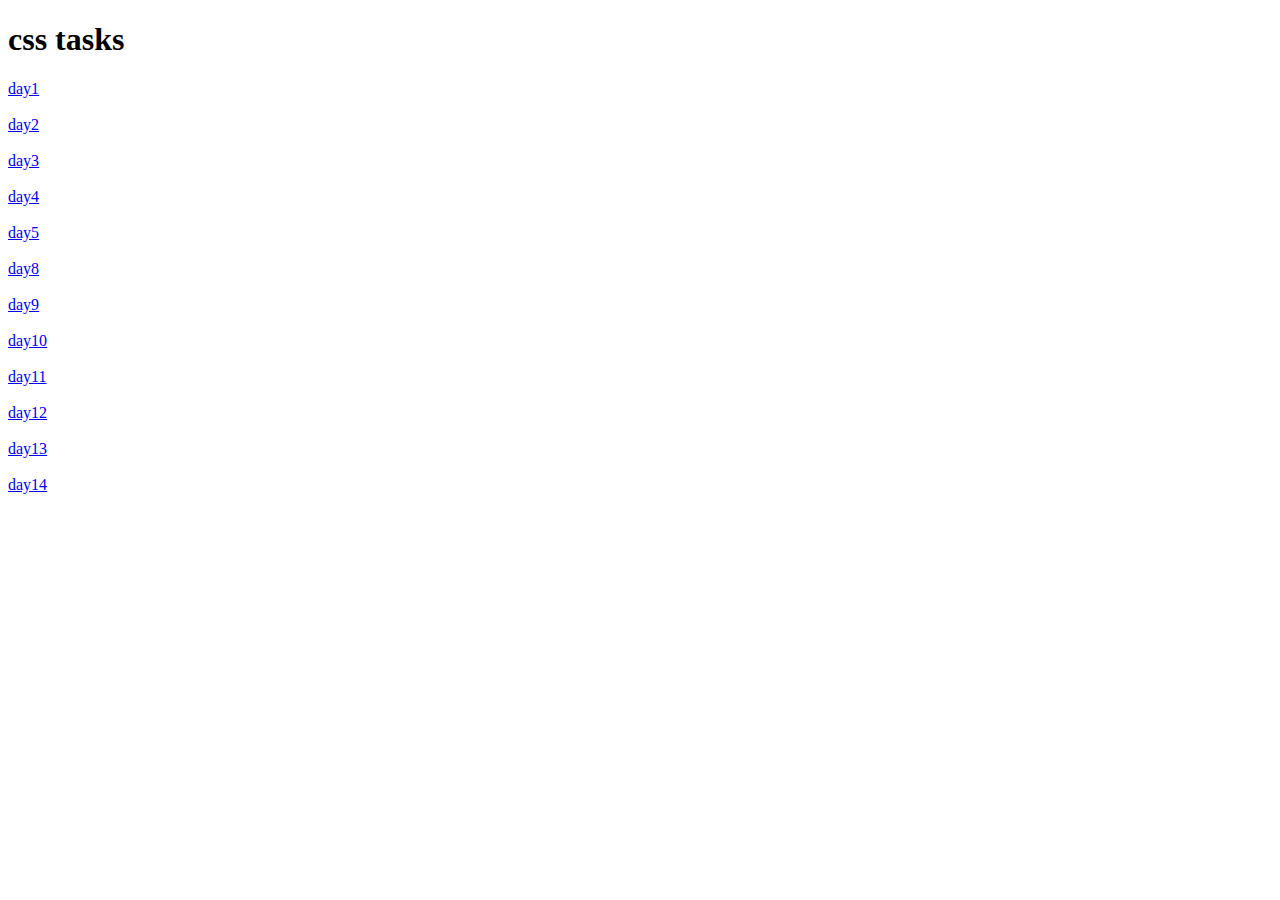
<file: index.html>
<!DOCTYPE html>
<html lang="en">
<head>
    <meta charset="UTF-8">
    <meta name="viewport" content="width=device-width, initial-scale=1.0">
    <title>Document</title>
</head>
<body>
    <h1>css tasks</h1>
    <a href="architect task/cards.html">day1</a><br><br>
    <a href="background/images.html">day2</a><br><br>
    <a href="box/box.html">day3</a><br><br>
    <a href="BoxModel/boxmodel.html">day4</a><br><br>
    <a href="box-shadow/font.html">day5</a><br><br>
    <a href="chesstask/chess.html">day8</a><br><br>
    <a href="navbar/navbar.html">day9</a><br><br>
    <a href="positions/task1.html">day10</a><br><br>
    <a href="resume/resume.html">day11</a><br><br>
    <a href="task.css/task1.html">day12</a><br><br>
    <a href="transform/transform.html">day13</a><br><br>
    <a href="whatsup  task/profile.html">day14</a><br><br>
</body>
</html>
</file>
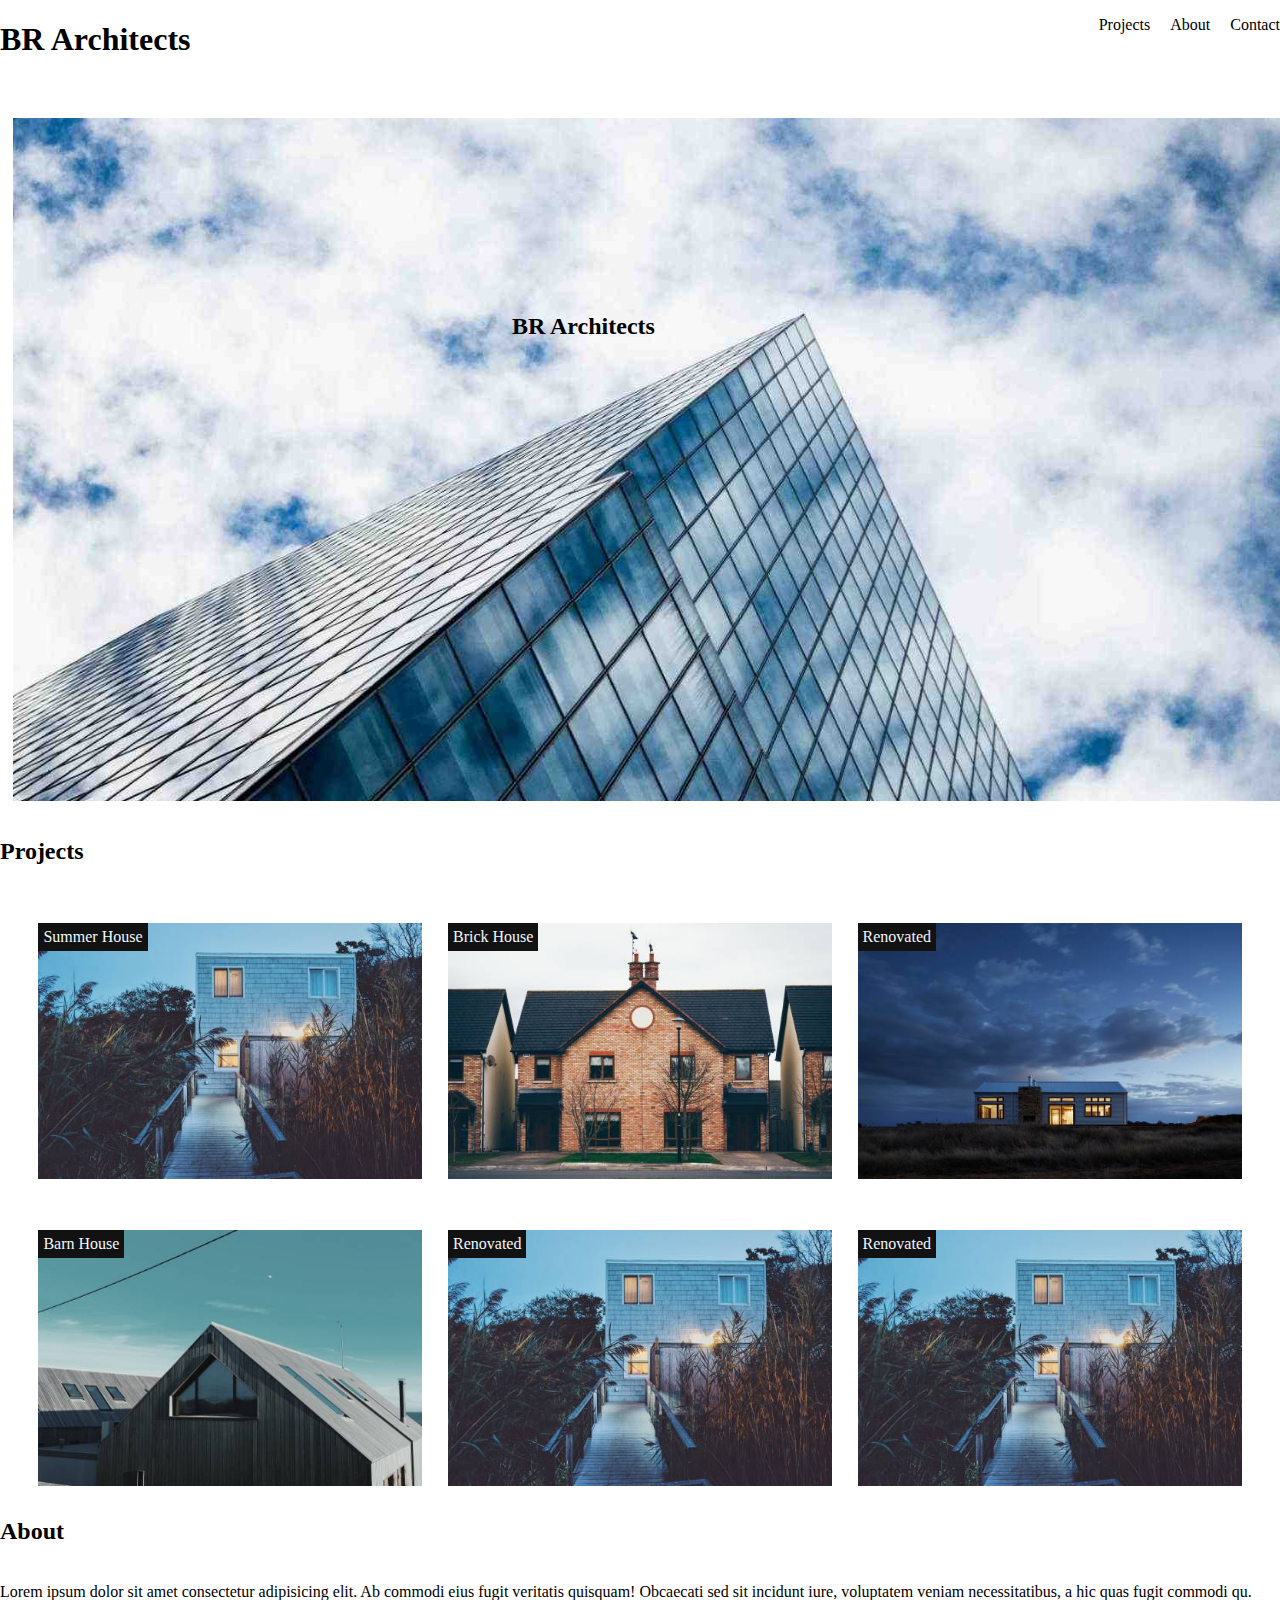
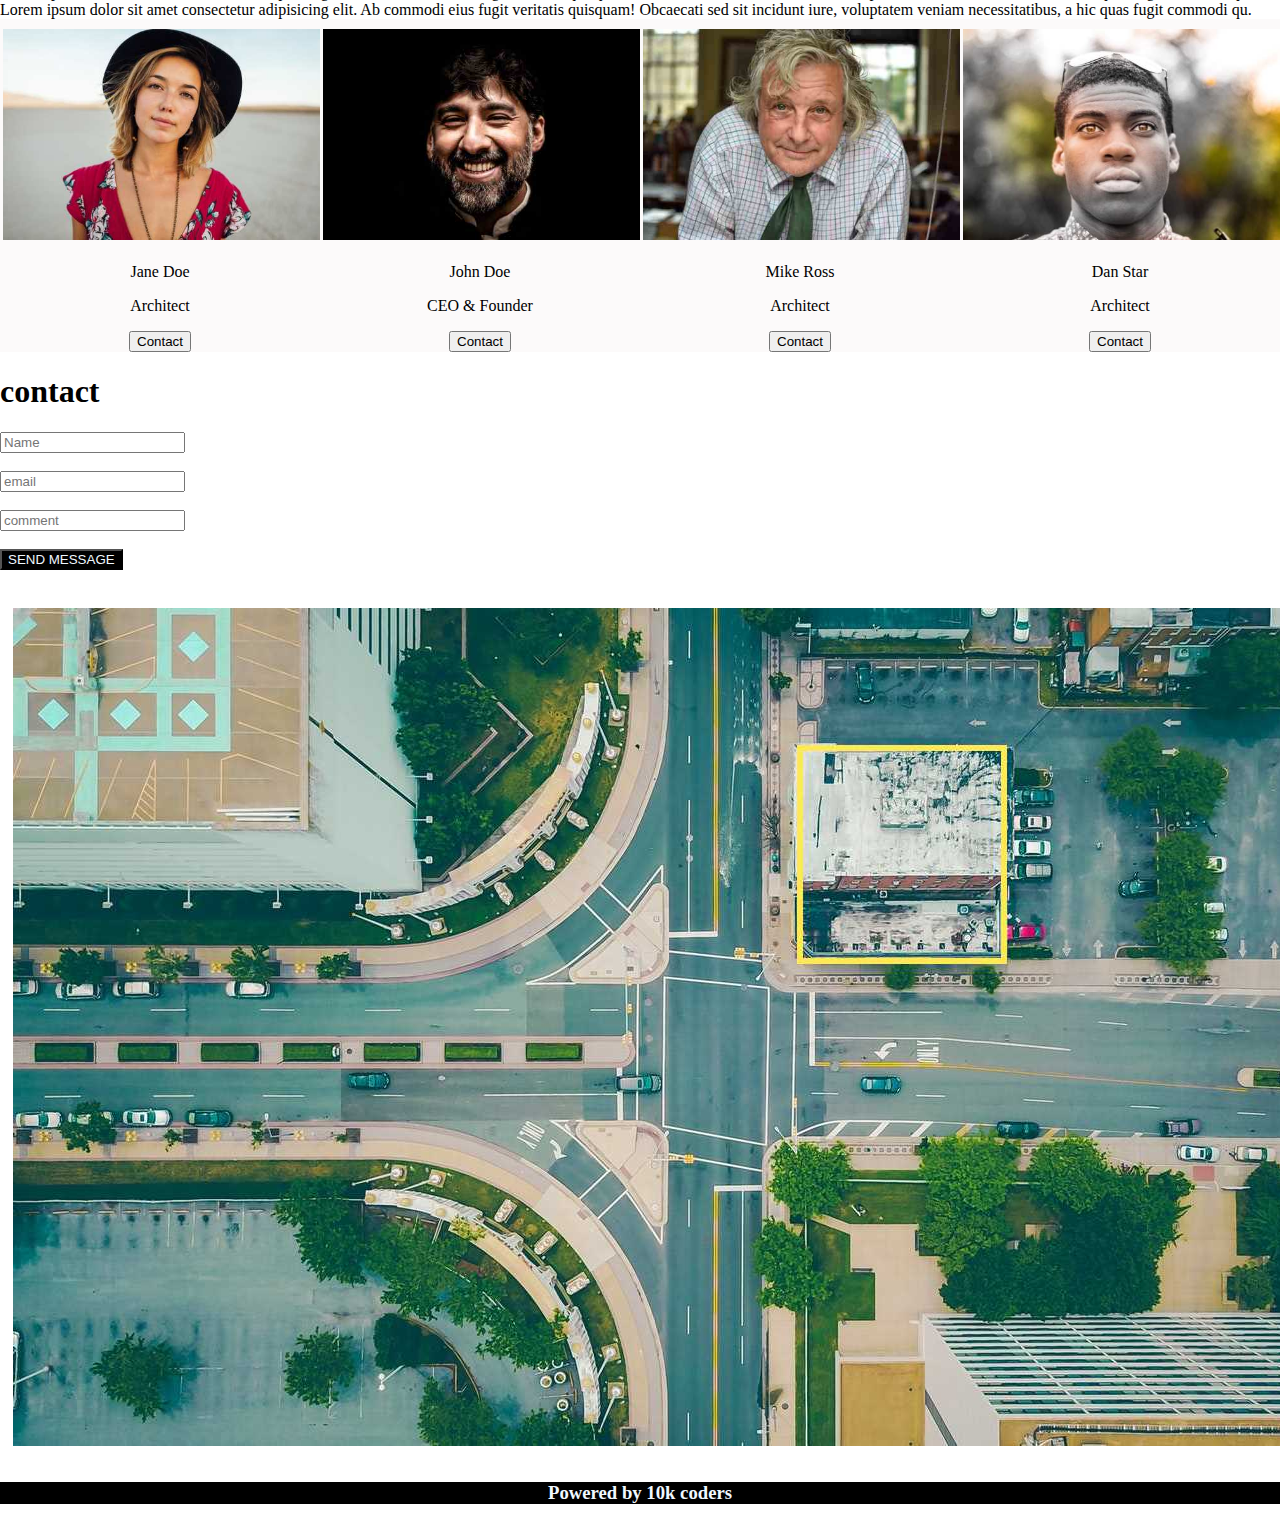
<file: architect task/cards.html>
<!DOCTYPE html>
<html lang="en">
<head>
  <meta charset="UTF-8">
  <meta name="viewport" content="width=device-width, initial-scale=1.0">
  <title>Document</title>
  <link rel="stylesheet" href="./style.css">
</head>
<body>
  <div class="navbar">
    <h1>BR Architects</h1>
    <div class="right">
      <p>Projects</p>
      <p>About</p>
      <p>Contact</p>
    </div>
  </div>
  <div class="item2">
    <img src="./architect.jpg" width="100%" height="100%">
    <div class="center-box">
      <span class="center-text">
        <h2>BR Architects</h2>
      </span>
  </div>
  </div>
  <div>
    <h2>Projects</h2></div>
    <div class="item3">
   
    <img src="./house5.jpg" width="30%" height="30%">
    <div>
    <span class="hos1">Summer House</span>
  </div>
   <img src="./house2.jpg"width="30%" height="30%">
    <div>
    <span class="hos1">Brick House</span>
  </div>

    <img src="./house3.jpg"width="30%" height="30%">
    <div>
    <span class="hos1">Renovated</span>
  </div>
  </div>
  <div class="item4">
    <img src="./house4.jpg"width="30%" height="30%">
    <div>
    <span class="hos1">Barn House</span>
  </div>
  <img src="./house5.jpg"width="30%" height="30%">
  <div>
    <span class="hos1">Renovated</span>
  </div>
  <img src="./house5.jpg"width="30%" height="30%">
  <div>
    <span class="hos1">Renovated</span>
  </div>
</div>

<div>
  <h2>About</h2>
  <br>
  <span>Lorem ipsum dolor sit amet consectetur adipisicing elit. Ab commodi eius fugit veritatis quisquam! Obcaecati sed sit incidunt iure, voluptatem veniam necessitatibus, a hic quas fugit commodi qu.
  Lorem ipsum dolor sit amet consectetur adipisicing elit. Ab commodi eius fugit veritatis quisquam! Obcaecati sed sit incidunt iure, voluptatem veniam necessitatibus, a hic quas fugit commodi qu.
  </span>
</div>
<div class="images">
  <div class="box1">
 <img src="./team1.jpg" width="99%"  alt="team1">
 <p>Jane Doe</p>
 <p>Architect</p>
 <button>Contact</button>
 </div>
 <div class="box1">
  <img src="./team2.jpg" width="99%"  alt="team1">
  <p>John Doe</p>
  <p>CEO & Founder</p>
  <button>Contact</button>
  </div>
  <div class="box1">
    <img src="./team3.jpg" width="99%"  alt="team1">
    <p>Mike Ross</p>
    <p>Architect</p>
    <button>Contact</button>
    </div>
    <div class="box1">
      <img src="./team4.jpg" width="99%"  alt="team1">
      <p>Dan Star</p>
      <p>Architect</p>
      <button>Contact</button>
      </div>
      </div>
      <h1>contact</h1>
      <input type="text" name="name" placeholder="Name"><br><br>
      <input type="text" name="email" placeholder="email"><br><br>
      <input type="text" name="comment" placeholder="comment"><br><br>
      <button class="colour">SEND MESSAGE</button>
      <img src="./map.jpg" alt="">
      <div class="footer">
        <h3>Powered by 10k coders</h3>
      </div>
      
  


  
  
 
 

    

  
</div>


</body>
</html>
</file>
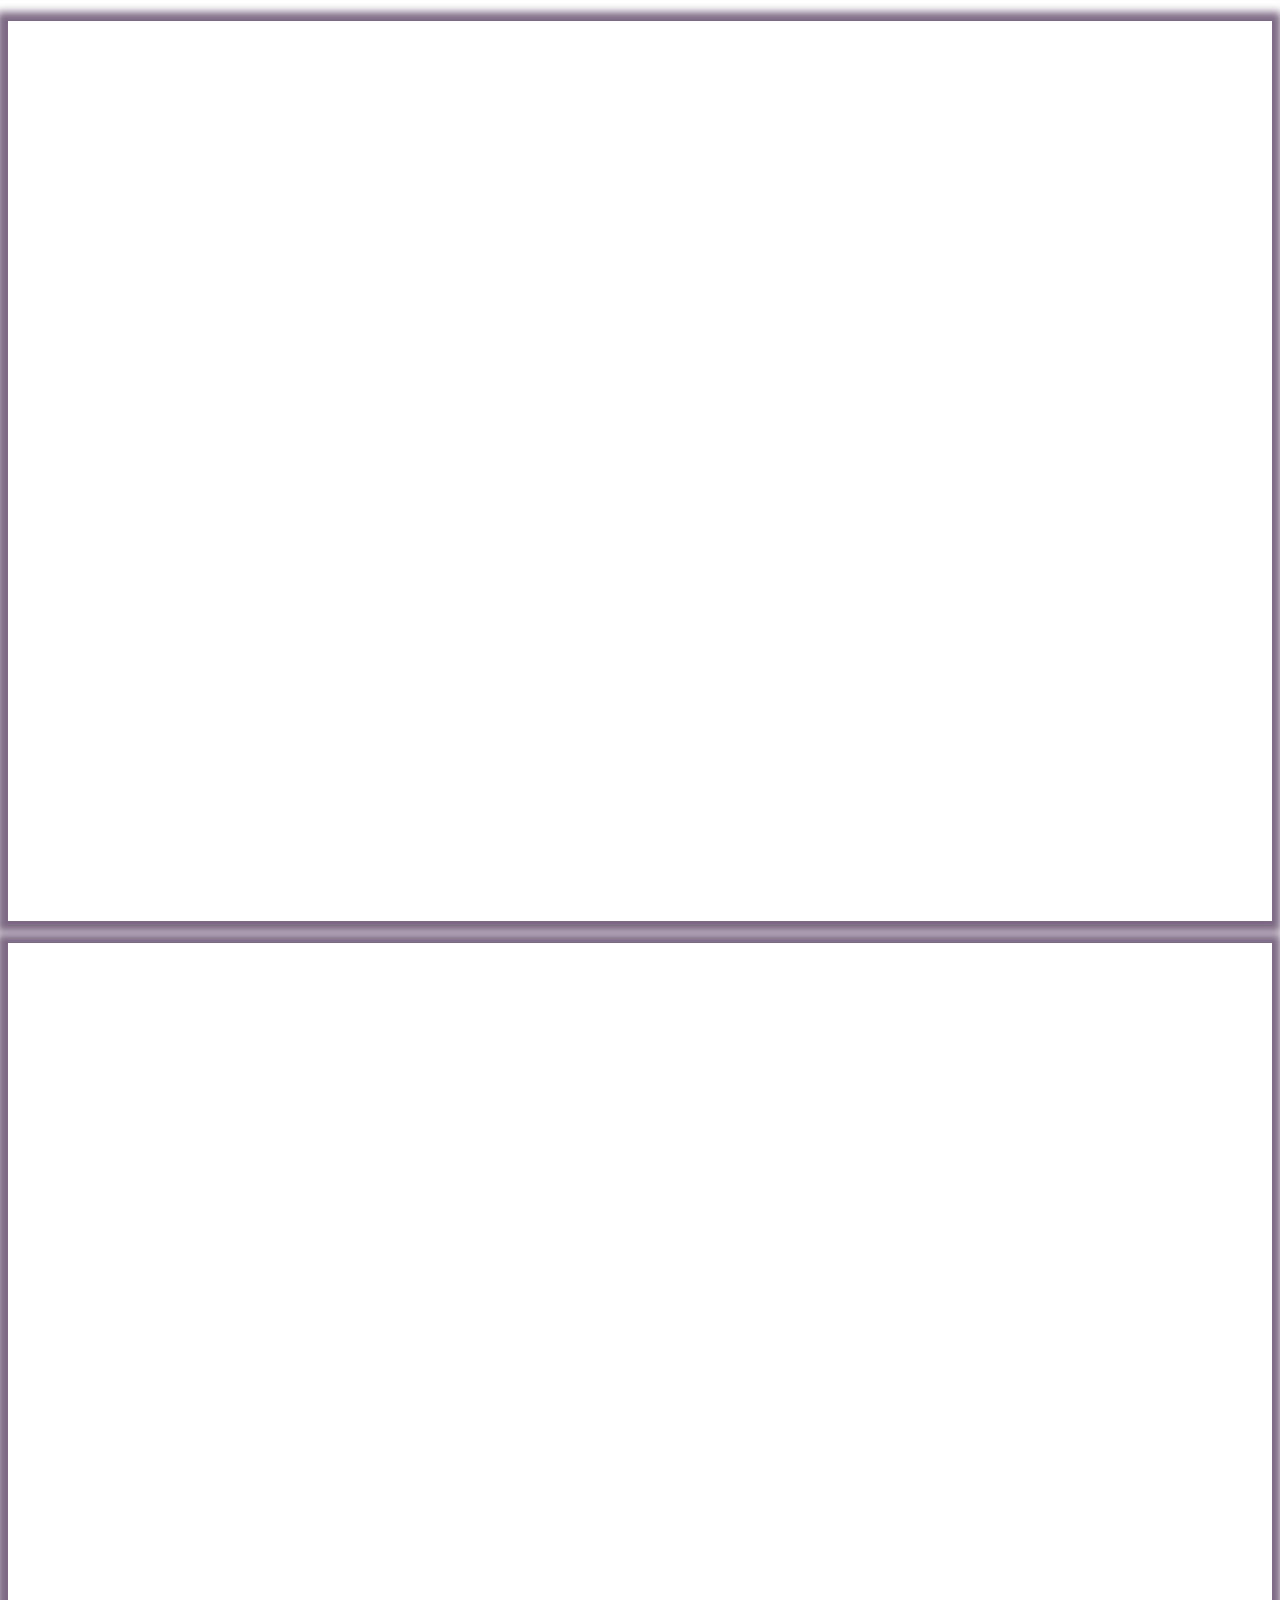
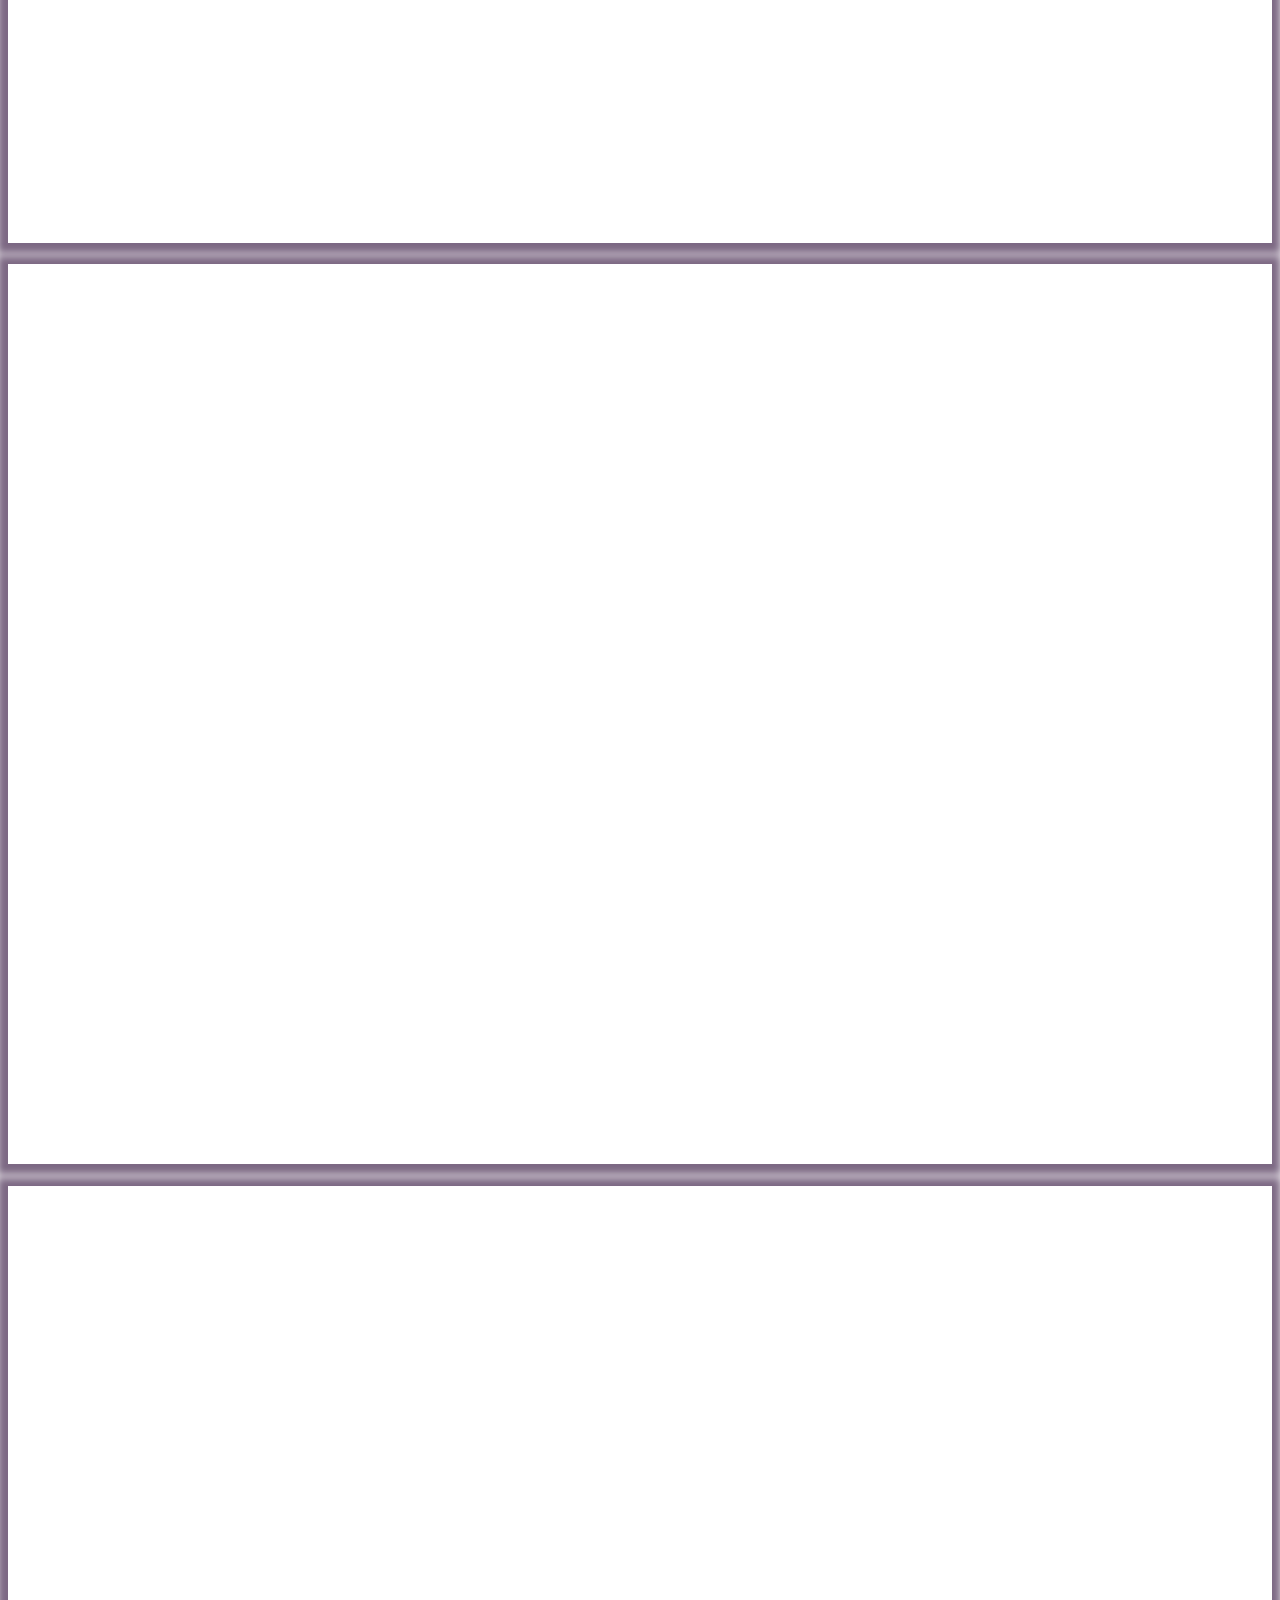
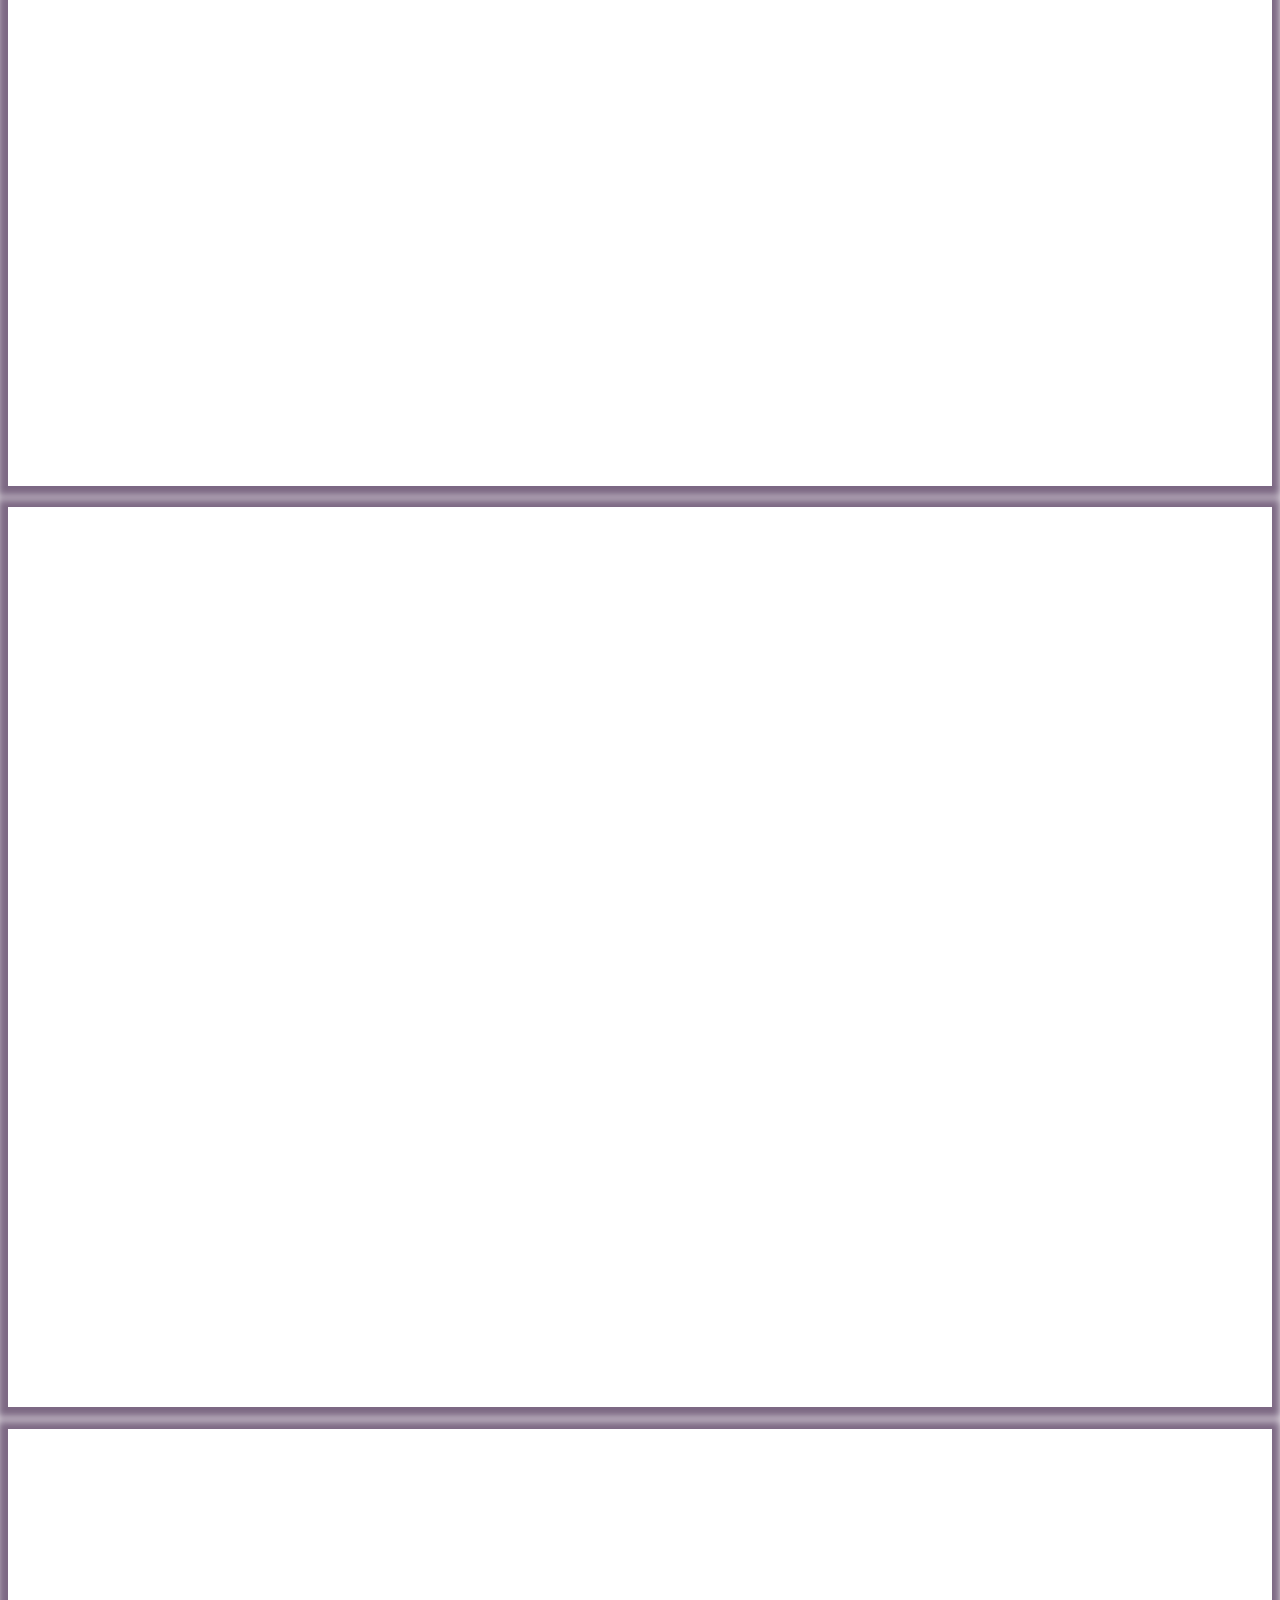
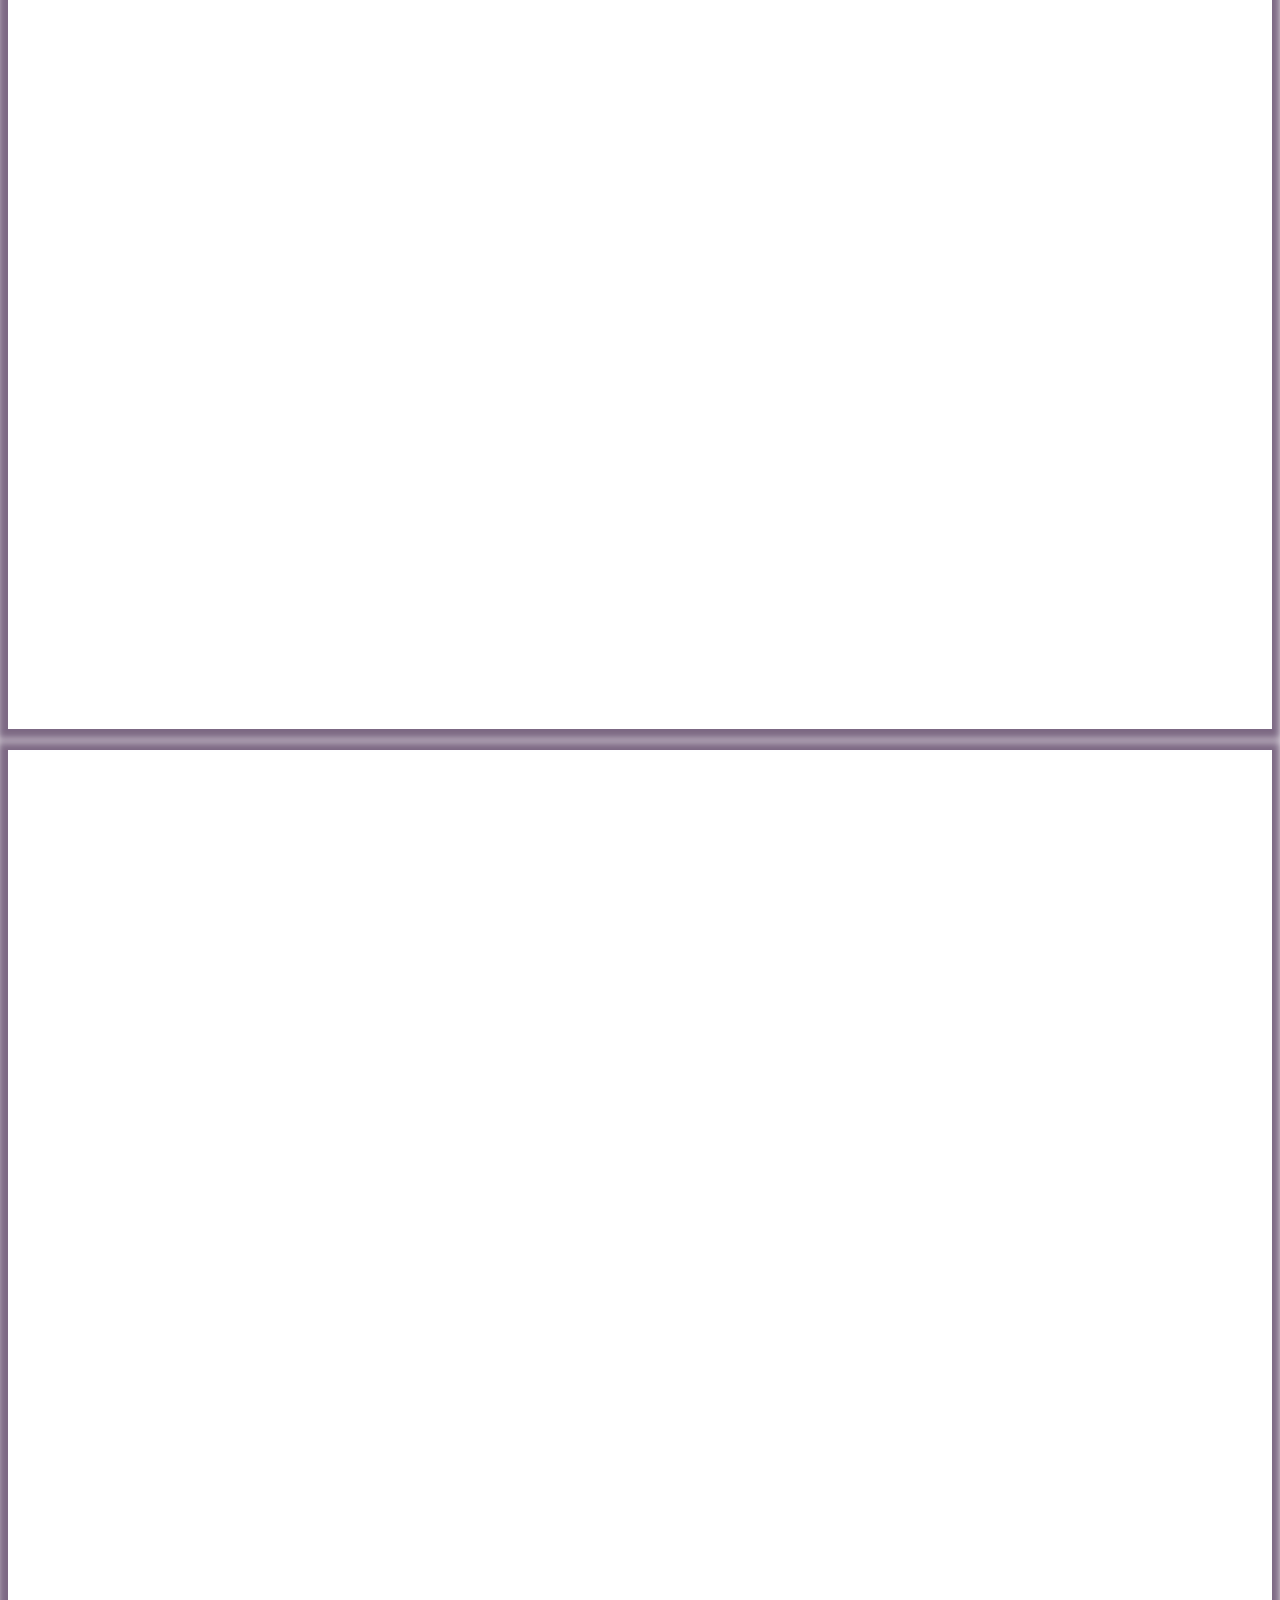
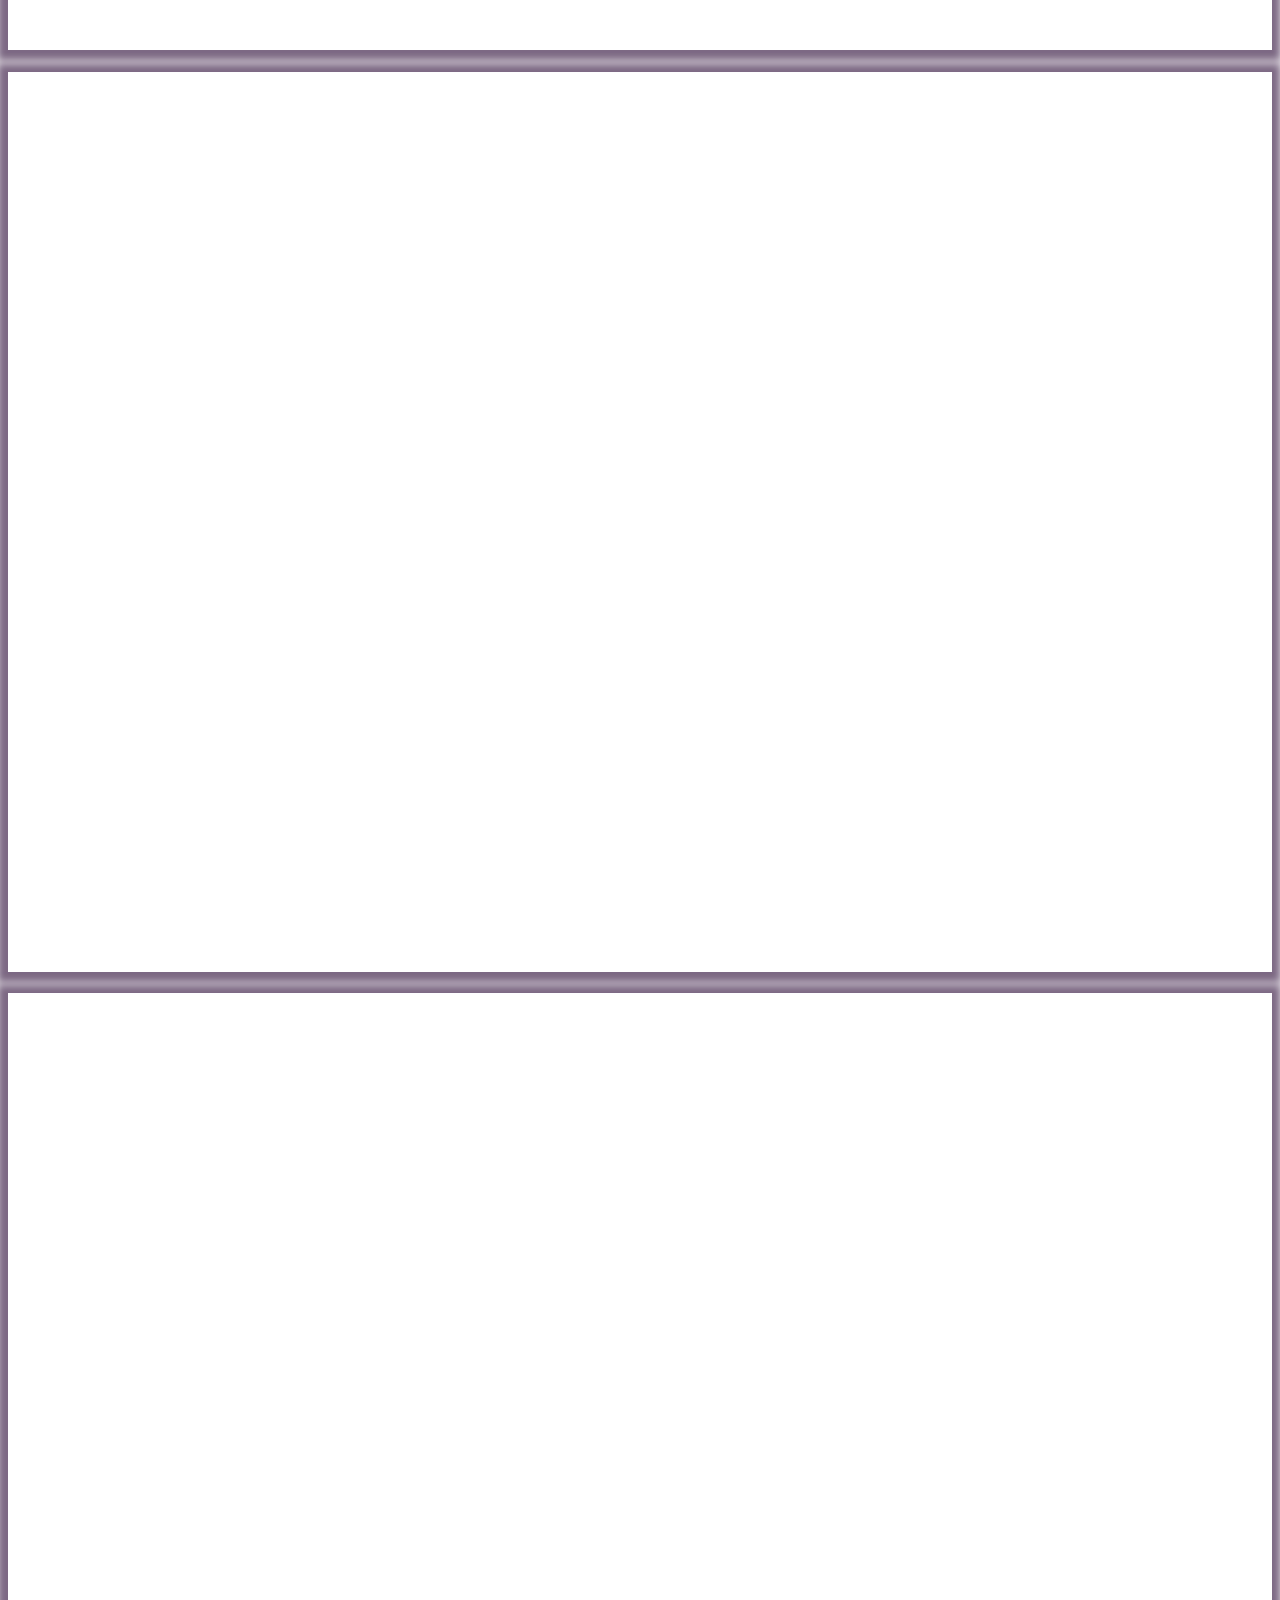
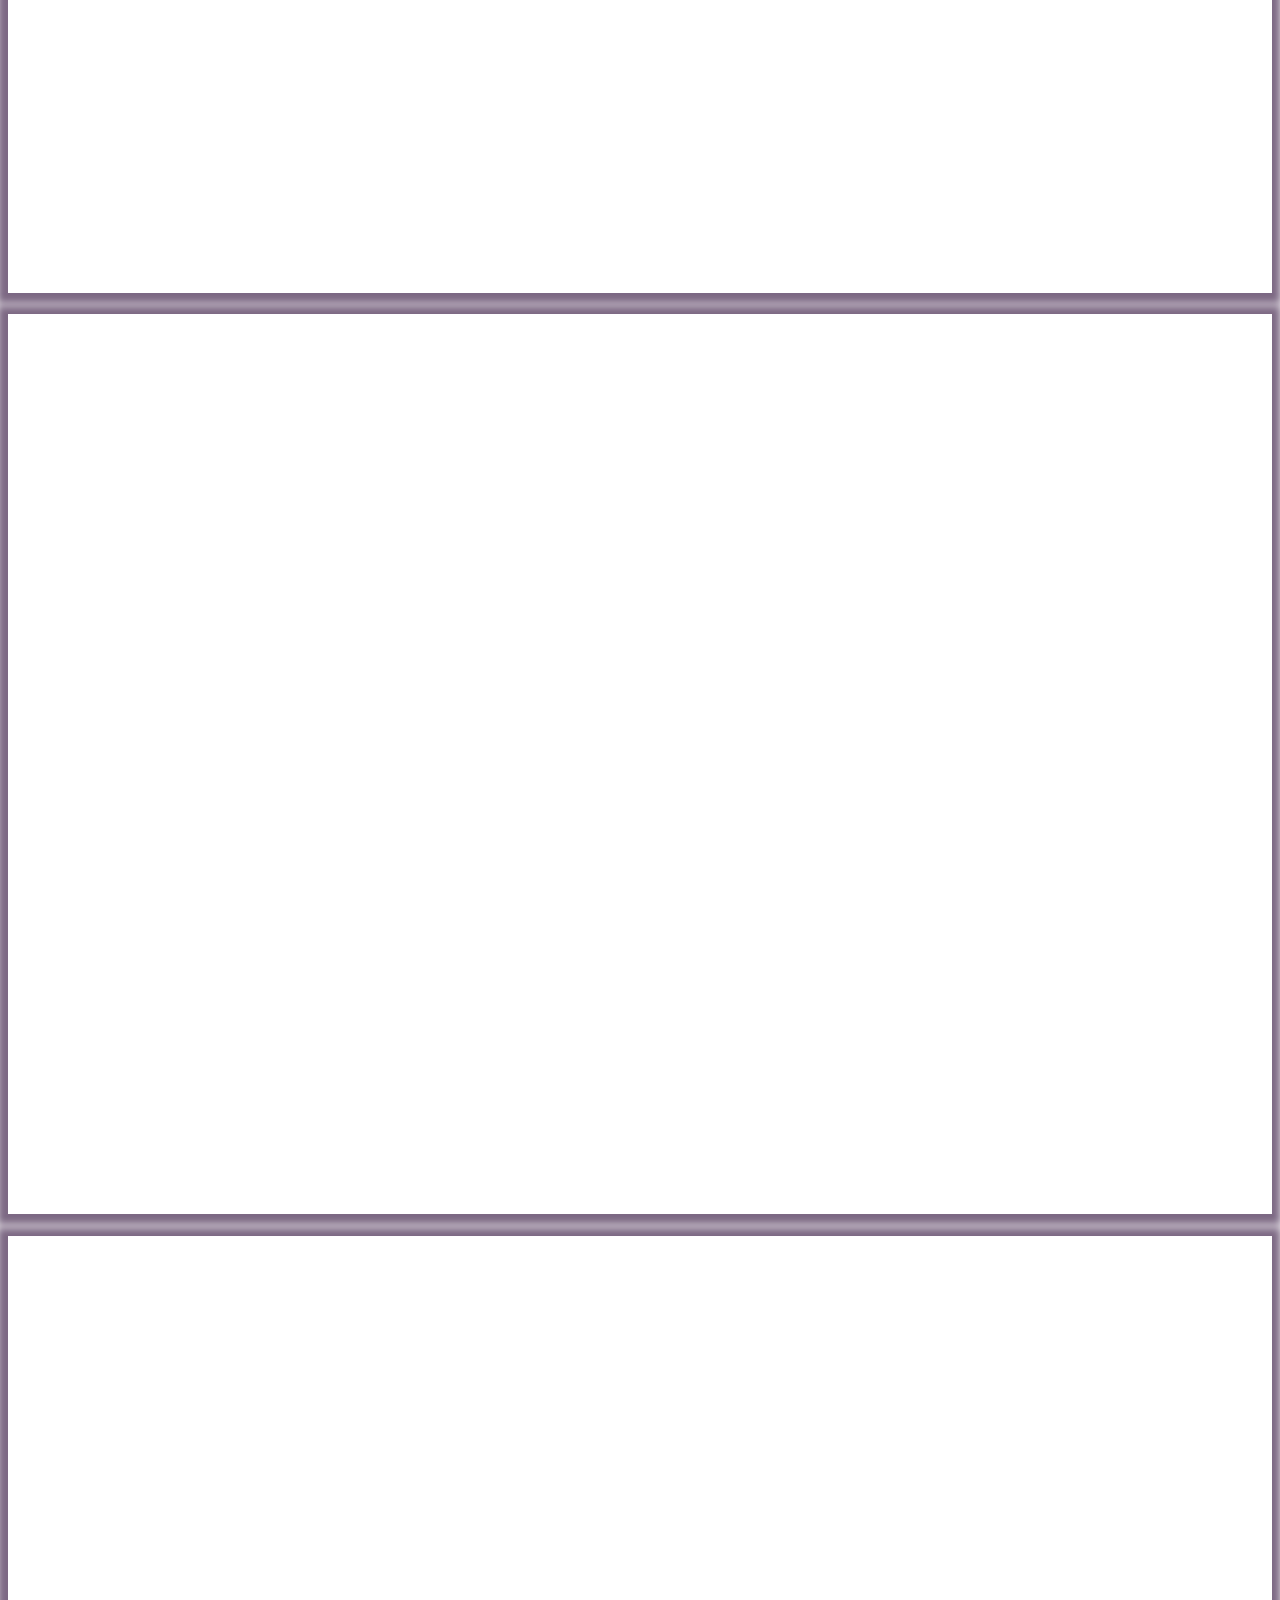
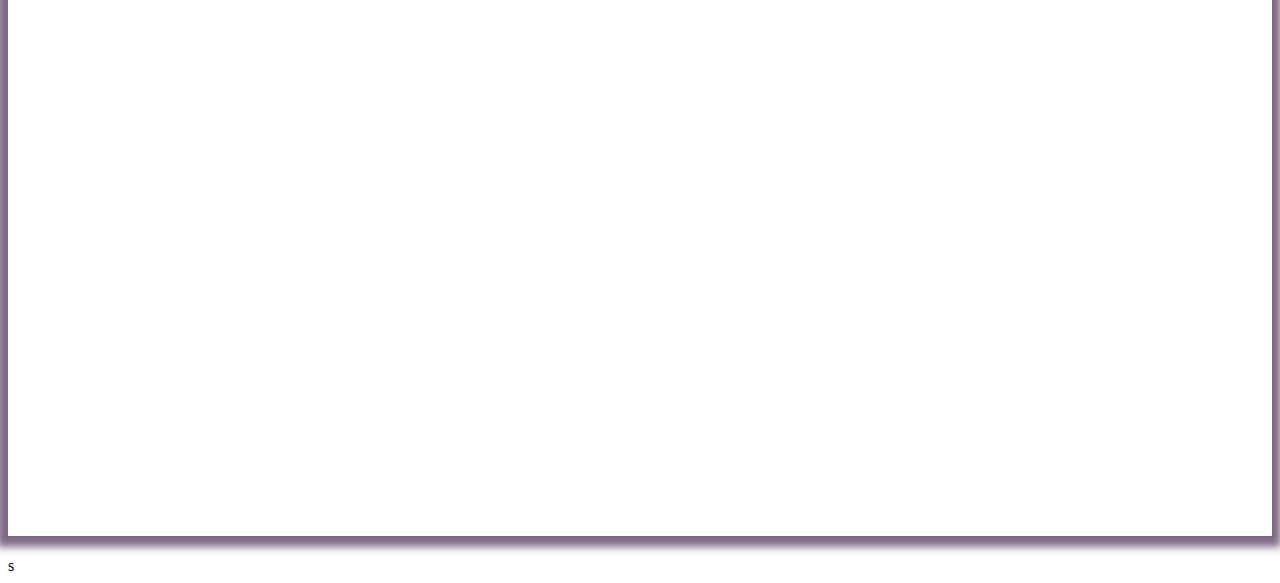
<file: background/images.html>
<!DOCTYPE html>
<html lang="en">
<head>
    <meta charset="UTF-8">
    <meta name="viewport" content="width=device-width, initial-scale=1.0">
    <title>Document</title>
    <link rel="stylesheet" href="./style.css">
</head>
<body>
    <h1 ></h1>
    <h1 id="html" ></h1>
    <h1 id="css"></h1>
    <h1 id="js"></h1>
    <h1 id="react"></h1>
    <h1 id="angular"></h1>
    <h1 id="vue"></h1>
    <h1 id="flutter"></h1>
    <h1 id="next"></h1>
    <h1 id="typescript"></h1>
    <h1 id="react-native"></h1>s
</body>
</html>
</file>
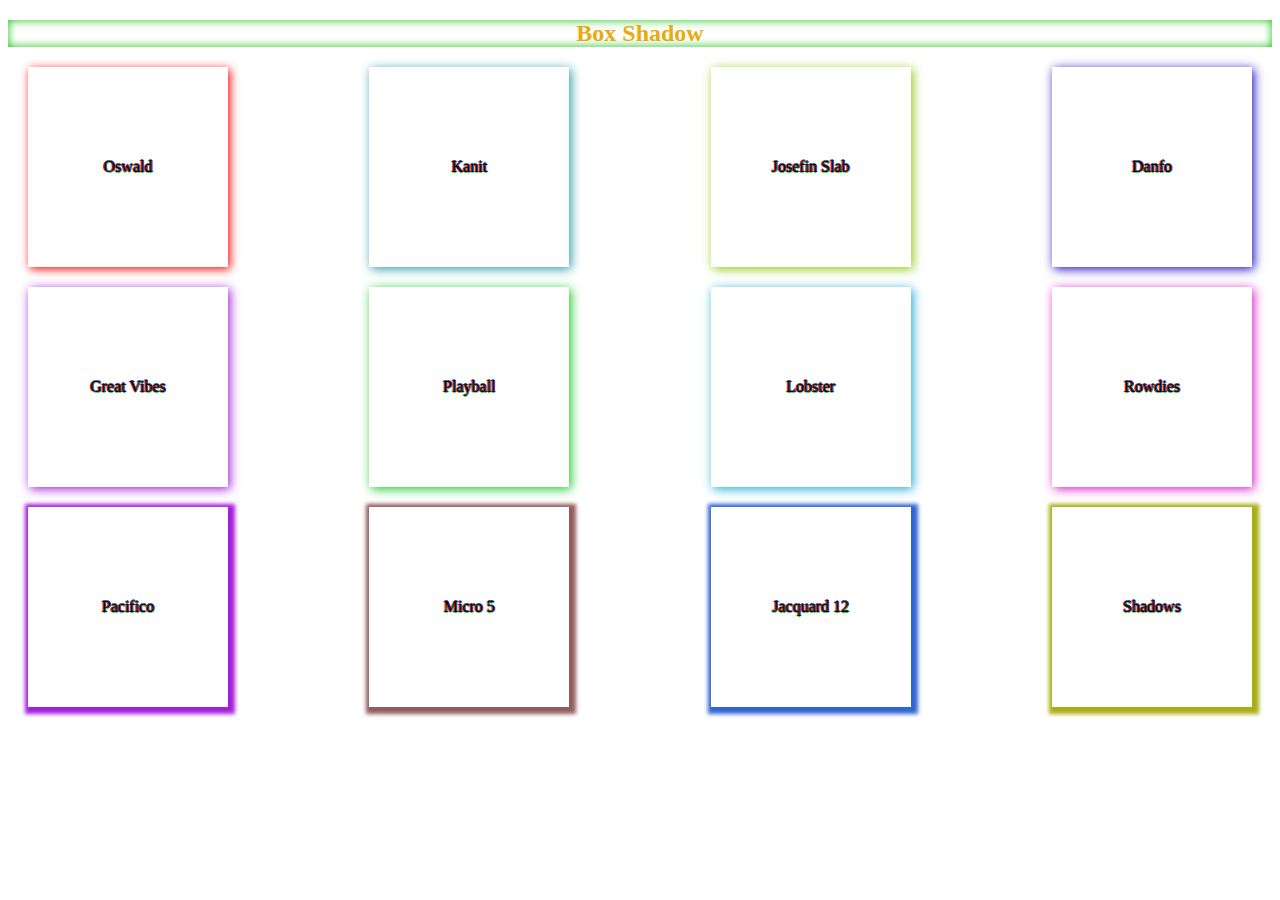
<file: box-shadow/font.html>
<!DOCTYPE html>
<html lang="en">
<head>
    <meta charset="UTF-8">
    <meta name="viewport" content="width=device-width, initial-scale=1.0">
    <title>Document</title>
    <link rel="preconnect" href="https://fonts.googleapis.com">
<link rel="preconnect" href="https://fonts.gstatic.com" crossorigin>
<link href="https://fonts.googleapis.com/css2?family=Rubik+Vinyl&display=swap" rel="stylesheet">
<link rel="stylesheet" href="./style.css">
</head>
<body>

    <h2 class="hed1">Box Shadow</h2>
    <div class="parent">
        <div class="box1"><p>Oswald</p></div>
        <div class="box2"><p>Kanit</p></div>
        <div class="box3"><p>Josefin Slab</p></div>
        <div class="box4"><p>Danfo</p></div>
    </div>
    <div class="parent">
        <div class="box5"><p>Great Vibes</p></div>
        <div class="box6"><p>Playball</p></div>
        <div class="box7"><p>Lobster</p></div>
        <div class="box8"><p>Rowdies </p></div>
    </div>
    <div class="parent">
        <div class="box9"><p>Pacifico</p></div>
        <div class="box10"><p>Micro 5</p></div>
        <div class="box11"><p>Jacquard 12</p></div>
        <div class="box12"><p>Shadows
        </p></div>
    </div>

</body>
</html>
</file>
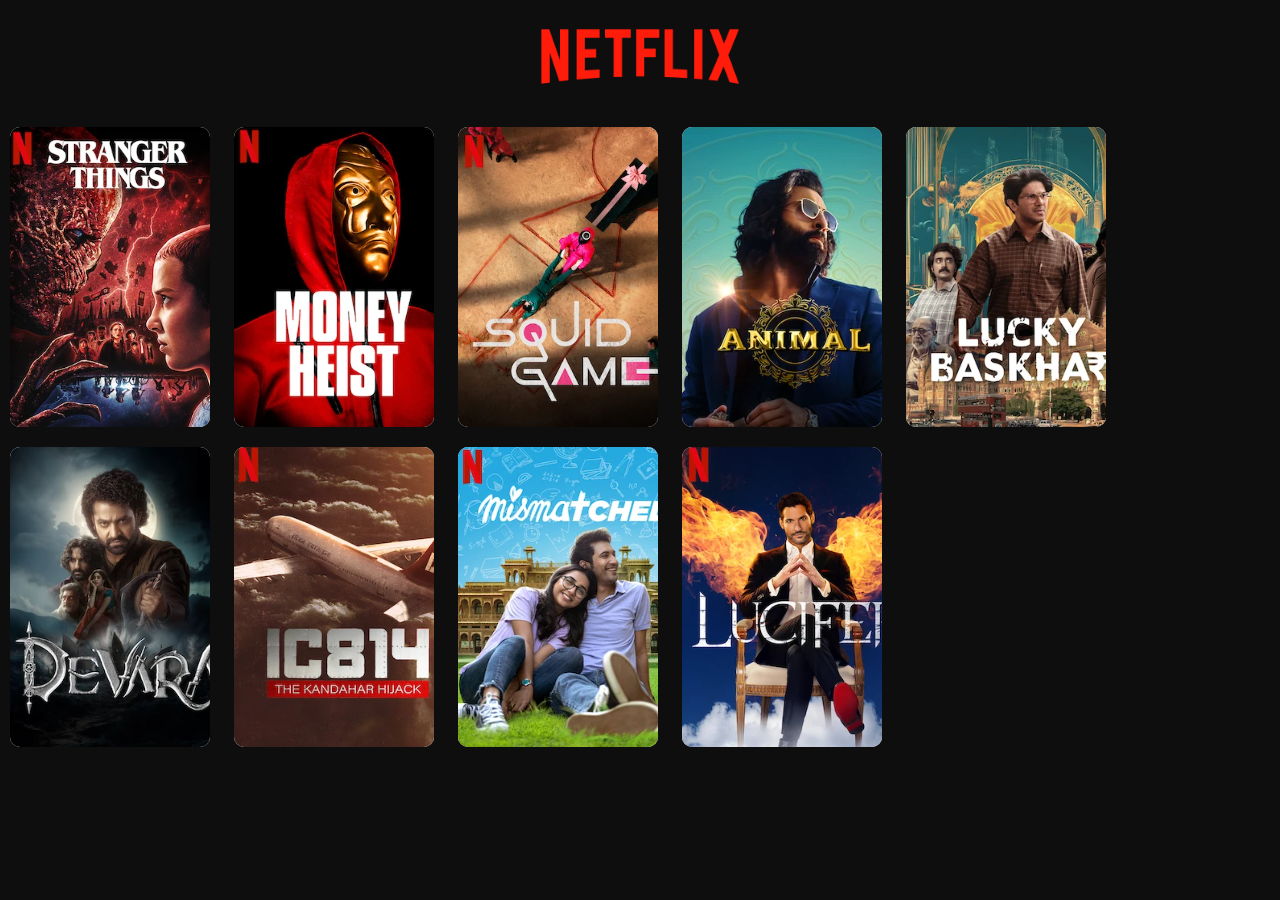
<file: BoxModel/boxmodel.html>
<!DOCTYPE html>
<html lang="en">
<head>
    <meta charset="UTF-8">
    <meta name="viewport" content="width=device-width, initial-scale=1.0">
    <title>Document</title>
    <link rel="stylesheet" href="cards.css">
</head>
<body>
    <div>
        <center>
    <img src="./netflix_PNG25.png" width="200px" ,height="100px" alt=""></center>
</div>
  <div class="card-container">
    <!-- Card 1 -->
    <div class="card">
      <img src="./stranger .png" alt="Placeholder Image">
     </div>
    </div>
    <div class="card-container">
    <!-- Card 2 -->
    <div class="card">
      <img src="./money heist.png" alt="Placeholder Image">
      </div>
      </div>
      <div class="card-container">
      <!-- Card 3 -->
    <div class="card">
        <img src="./sg.png" alt="Placeholder Image">
        </div>
        </div>
        <div class="card-container">
            <!-- Card 3 -->
          <div class="card">
              <img src="./animal.png" alt="Placeholder Image">
              </div>
              </div>
              <div class="card-container">
                <!-- Card 3 -->
              <div class="card">
                  <img src="./lb.png" alt="Placeholder Image">
                  </div>
                  </div>
                  <div class="card-container">
                    <!-- Card 3 -->
                  <div class="card">
                      <img src="./devara.png" alt="Placeholder Image">
                      </div>
                      </div>    
                      <div class="card-container">
                        <!-- Card 3 -->
                      <div class="card">
                          <img src="./ic.png" alt="Placeholder Image">
                          </div>
                          </div>    
                          <div class="card-container">
                            <!-- Card 3 -->
                          <div class="card">
                              <img src="./mismatch.png" alt="Placeholder Image">
                              </div>
                              </div>    
                              <div class="card-container">
                                <!-- Card 3 -->
                              <div class="card">
                                  <img src="./lucifir.png" alt="Placeholder Image">
                                  </div>
                                  </div>    

  
</body>
</html>
</file>
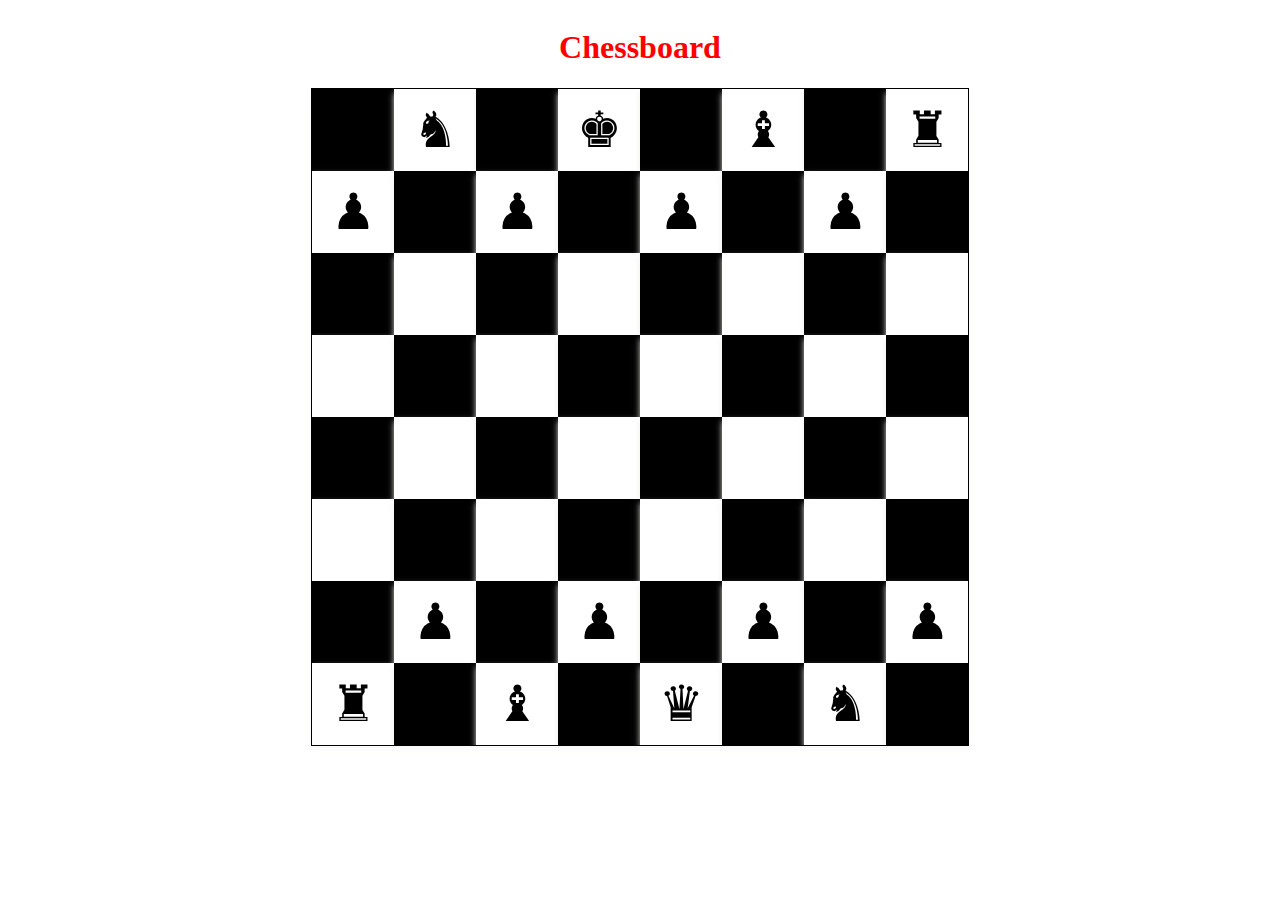
<file: chesstask/chess.html>
<!DOCTYPE html>
<html lang="en">
<head>
    <meta charset="UTF-8">
    <meta name="viewport" content="width=device-width, initial-scale=1.0">
    <title>Document</title>
    <link rel="stylesheet" href="./chess.css">
    <center><h1 style="color:red">Chessboard</h1>
</head>
<body>
        <table cellspacing="0px">
        <tr>
        <td class="box2">&#9820</td>
        <td class="box1">&#9822</td>
        <td class="box2">&#9821</td>
        <td class="box1">&#9818</td>
        <td class="box2">&#9819</td>
        <td class="box1">&#9821</td>
        <td class="box2">&#9822</td>
        <td class="box1">&#9820</td>
        </tr>
        
        <tr>
        <td class="box1">&#9823</td>
        <td class="box2">&#9823</td>
        <td class="box1">&#9823</td>
        <td class="box2">&#9823</td>
        <td class="box1">&#9823</td>
        <td class="box2">&#9823</td>
        <td class="box1">&#9823</td>
        <td class="box2">&#9823</td>
        </tr>
       
       <tr>
        <td class="box2"></td>
        <td class="box1"></td>
        <td class="box2"></td>
        <td class="box1"></td>
        <td class="box2"></td>
        <td class="box1"></td>
        <td class="box2"></td>
        <td class="box1"></td>
       </tr>

       <tr>
        <td class="box1"></td>
        <td class="box2"></td>
        <td class="box1"></td>
        <td class="box2"></td>
        <td class="box1"></td>
        <td class="box2"></td>
        <td class="box1"></td>
        <td class="box2"></td>
       </tr>
       <tr>
        <td class="box2"></td>
        <td class="box1"></td>
        <td class="box2"></td>
        <td class="box1"></td>
        <td class="box2"></td>
        <td class="box1"></td>
        <td class="box2"></td>
        <td class="box1"></td>
       </tr>

       <tr>
        <td class="box1"></td>
        <td class="box2"></td>
        <td class="box1"></td>
        <td class="box2"></td>
        <td class="box1"></td>
        <td class="box2"></td>
        <td class="box1"></td>
        <td class="box2"></td>
       </tr>

       <tr>
        <td class="box2">&#9823</td>
        <td class="box1">&#9823</td>
        <td class="box2">&#9823</td>
        <td class="box1">&#9823</td>
        <td class="box2">&#9823</td>
        <td class="box1">&#9823</td>
        <td class="box2">&#9823</td>
        <td class="box1">&#9823</td>
       </tr>

       <tr>
        <td class="box1">&#9820</td>
        <td class="box2">&#9822</td>
        <td class="box1">&#9821</td>
        <td class="box2">&#9818</td>
        <td class="box1">&#9819</td>
        <td class="box2">&#9821</td>
        <td class="box1">&#9822</td>
        <td class="box2">&#9820</td>
       </tr>
      </table>
</body>
</html>
</file>
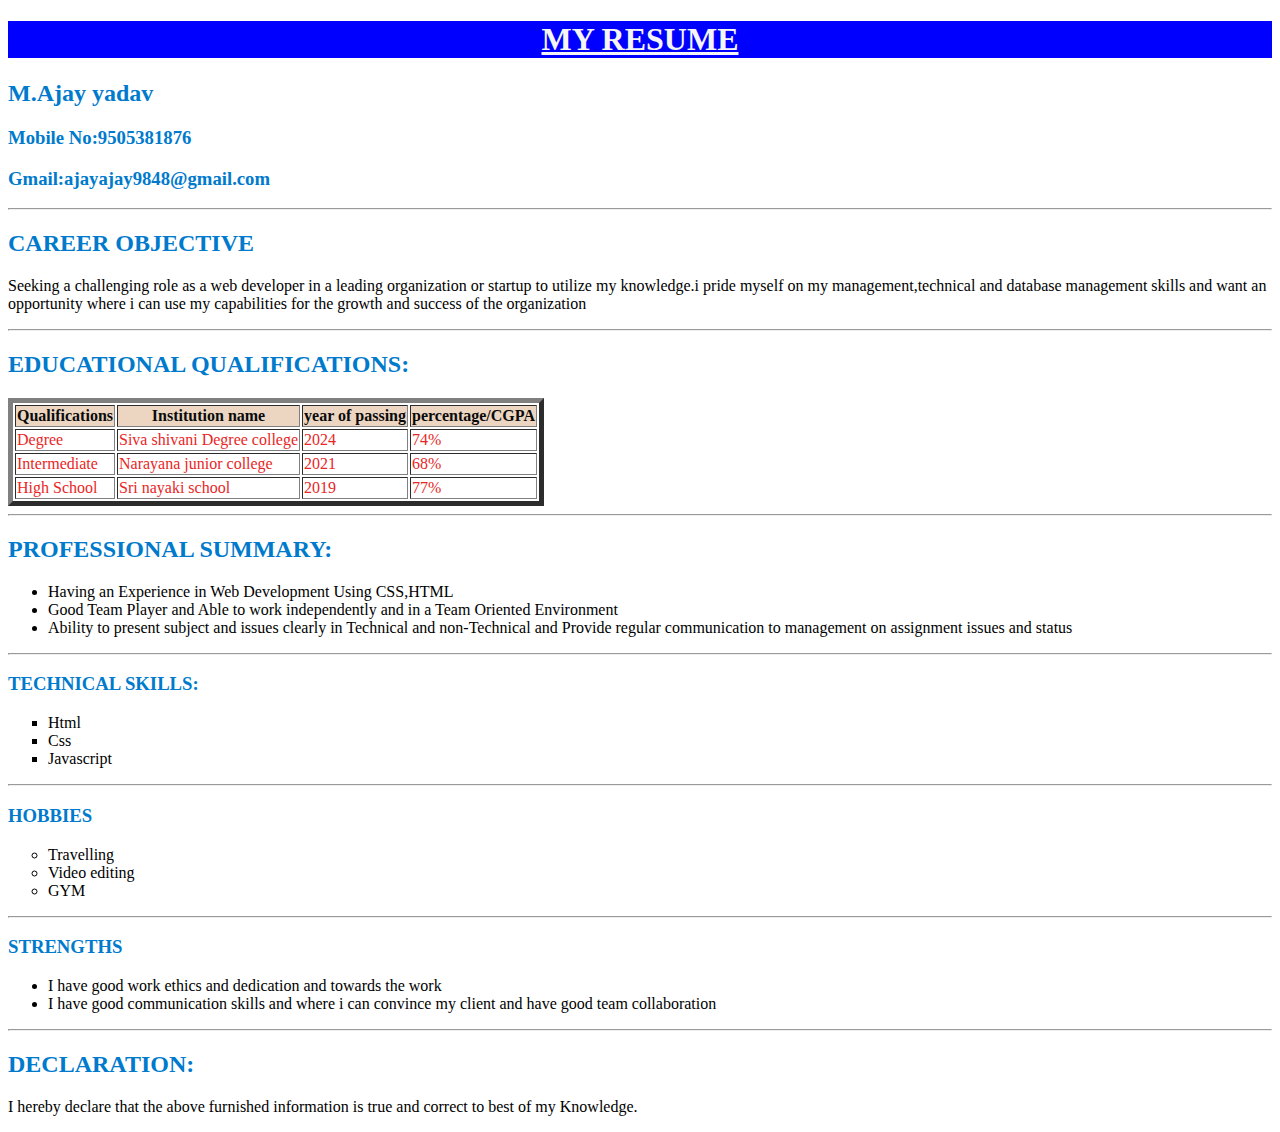
<file: resume/resume.html>
<!DOCTYPE html>
<html lang="en">
<head>
    <meta charset="UTF-8">
    <meta name="viewport" content="width=device-width, initial-scale=1.0">
    <title>Document</title>
    <style>
        h1{
            color:whitesmoke;background-color: blue;
        }
         h2, h3 {
  color: #007ACC;
}
th {
  color: #0a0a0a; /* Text color for table headers */
  background-color: rgba(189, 110, 40, 0.281); /* Background for contrast */
}

td {
  color: rgb(233, 38, 38); /* Text color for table cells */
}
    </style>
</head>
<body>
    <h1><center><u> MY RESUME</u></center></h1>
    <H2>M.Ajay yadav</H2>
    <h3>Mobile No:9505381876</h3>
    <h3>Gmail:ajayajay9848@gmail.com</h3><hr>
    <h2>CAREER OBJECTIVE</h2>
    <P>Seeking a challenging role as a web developer in a leading organization or startup to utilize my knowledge.i pride myself on my management,technical and database management skills and want an opportunity where i can use my capabilities for the growth and success of the organization

    </P><hr>
    <h2>EDUCATIONAL QUALIFICATIONS:</h2>
    <table border="5">
        <tr>
            <th>Qualifications</th>
            <th>Institution name</th>
            <th>year of passing</th>
            <th>percentage/CGPA</th>
        </tr>
        <tr>
            <td>Degree </td>
            <td> Siva shivani Degree college</td>
            <td> 2024</td>
            <td> 74%</td>
        </tr>
        <tr>
            <td>Intermediate</td>
            <td>Narayana junior college</td>
            <td>2021</td>
            <td>68%</td>
        </tr>
        <tr>
            <td>High School</td>
            <td>Sri nayaki school</td>
            <td>2019</td>
            <td>77%</td>
        </tr>
        </table><hr>
        <h2>PROFESSIONAL SUMMARY:</h2>
        <ul>
            <li>Having an Experience in Web Development Using CSS,HTML</li>
            <li>Good Team Player and Able to work independently and in a Team Oriented Environment</li>
            <li>Ability to present subject and issues clearly in Technical and non-Technical and Provide regular
                communication to management on assignment issues and status</li>
            </ul><hr>
            <h3>TECHNICAL SKILLS:</h3>
            <ul type="square">
                <li>Html</li>
                <li>Css</li>
                <li>Javascript </li>
                </ul><hr>
                <h3>HOBBIES</h3>
                <ul type="circle">
                <li>Travelling</li>
                <li>Video editing</li>
                <li>GYM</li>
                </ul> 
                <hr/>
<h3>STRENGTHS</h3>
<ul>
<li>I have good work ethics and dedication and towards the work</li>
<li>I have good communication skills and where i can convince my client and have good team collaboration</li>
</ul>
<hr/>
<h2>DECLARATION:</h2>
<p>I hereby declare that the above furnished information is true and correct to best of my Knowledge.</p>
</body>
</html>
</file>
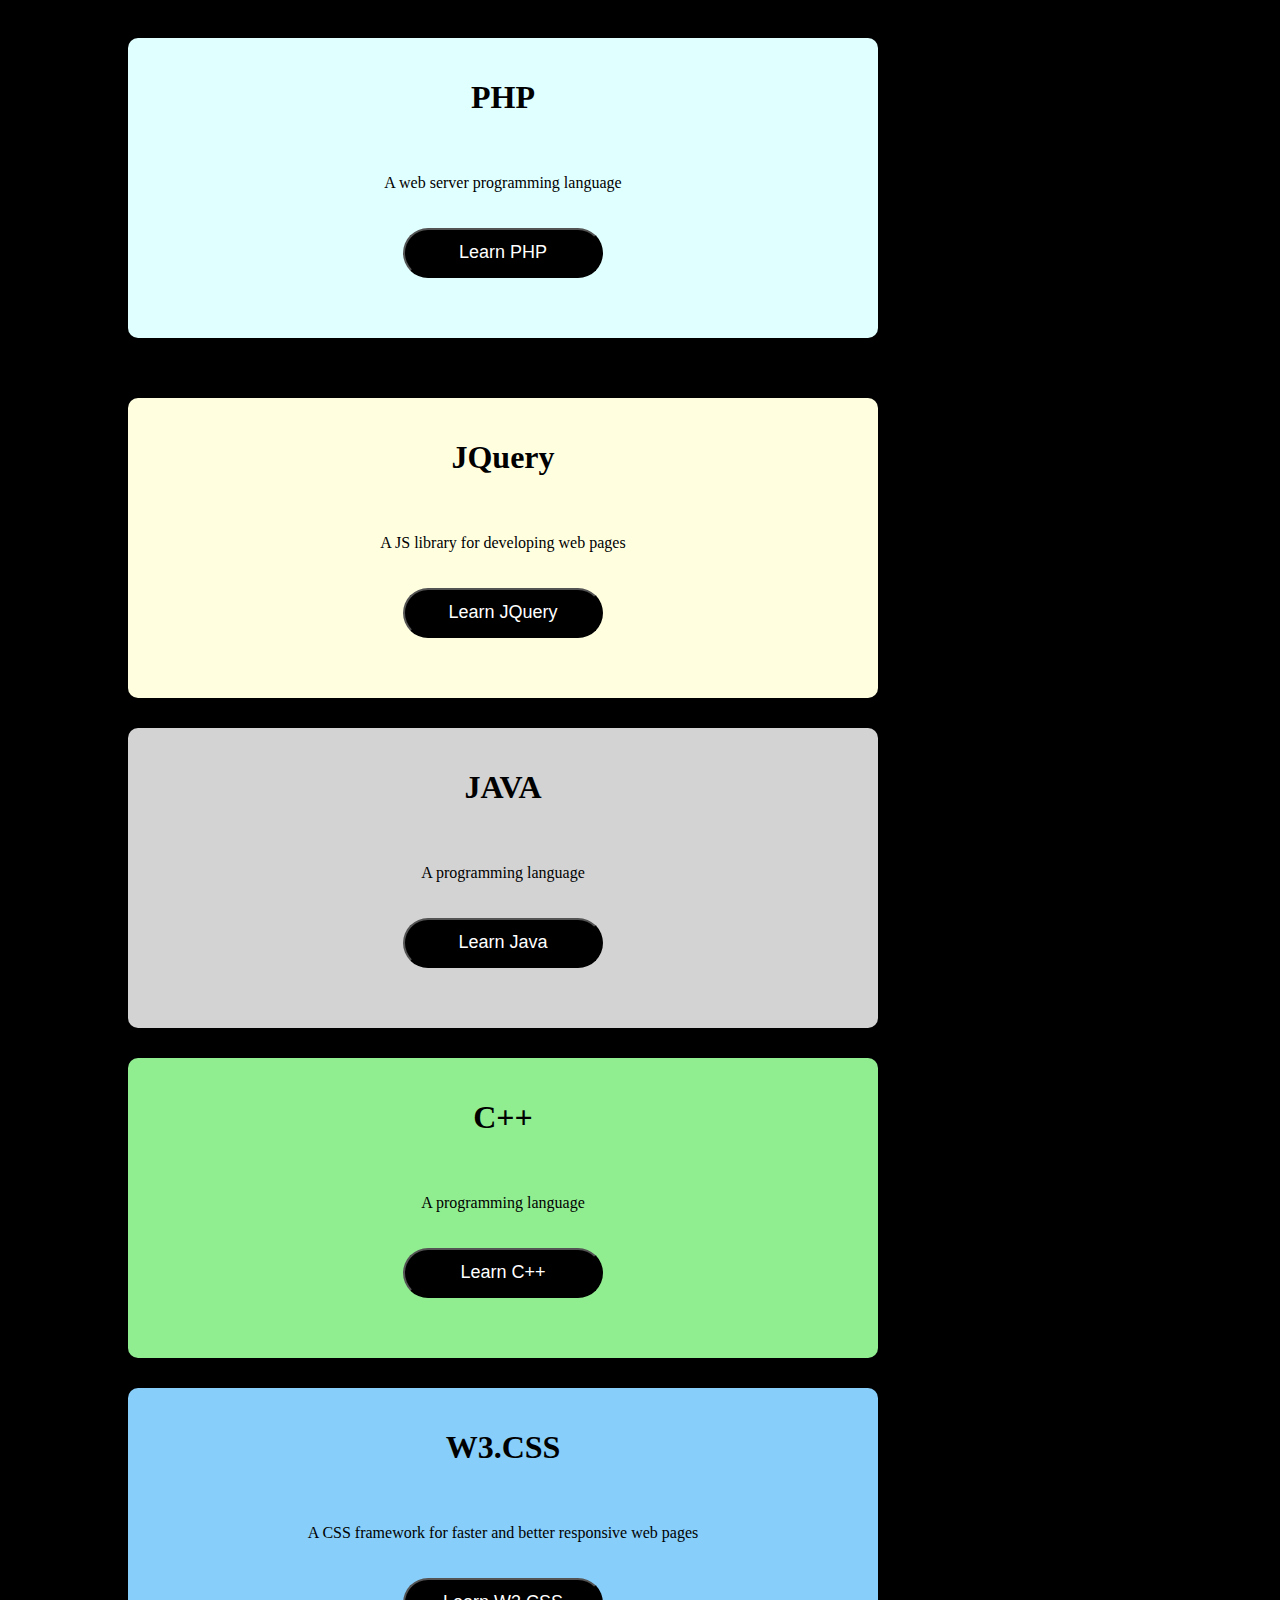
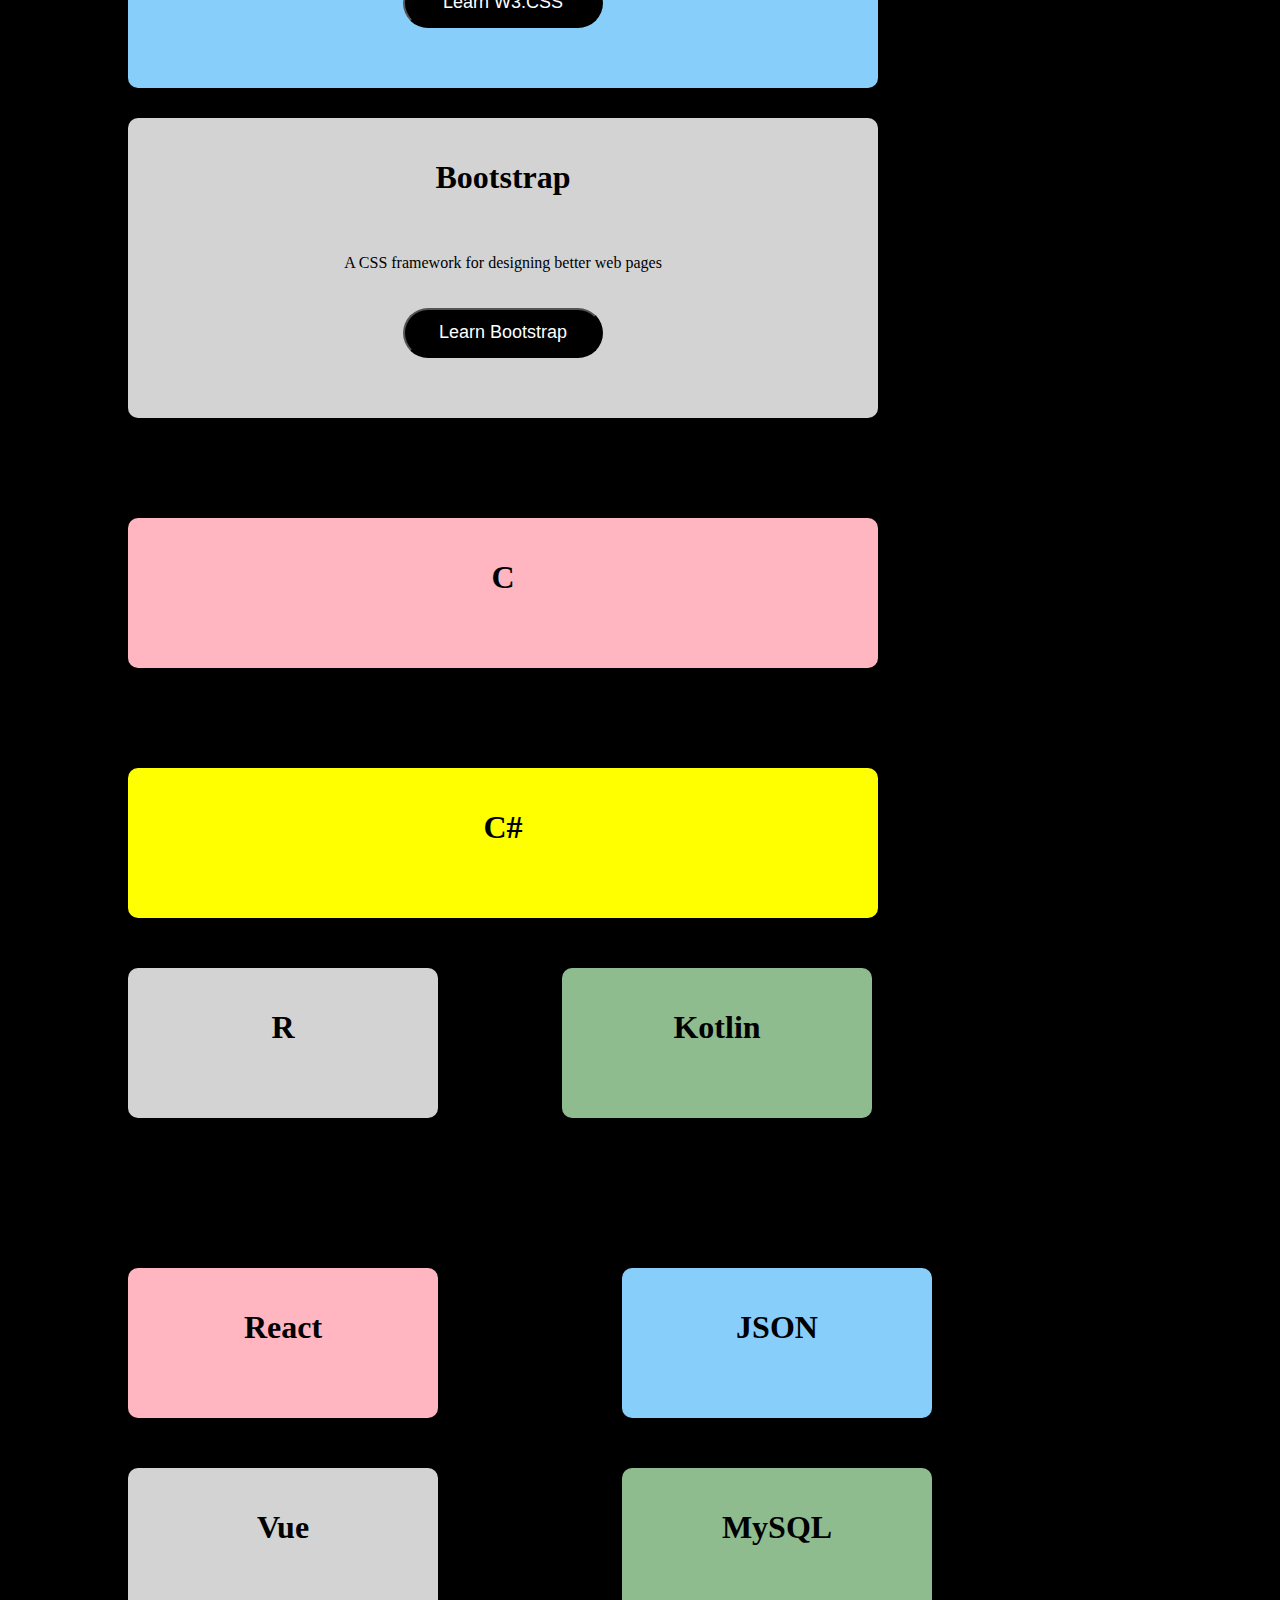
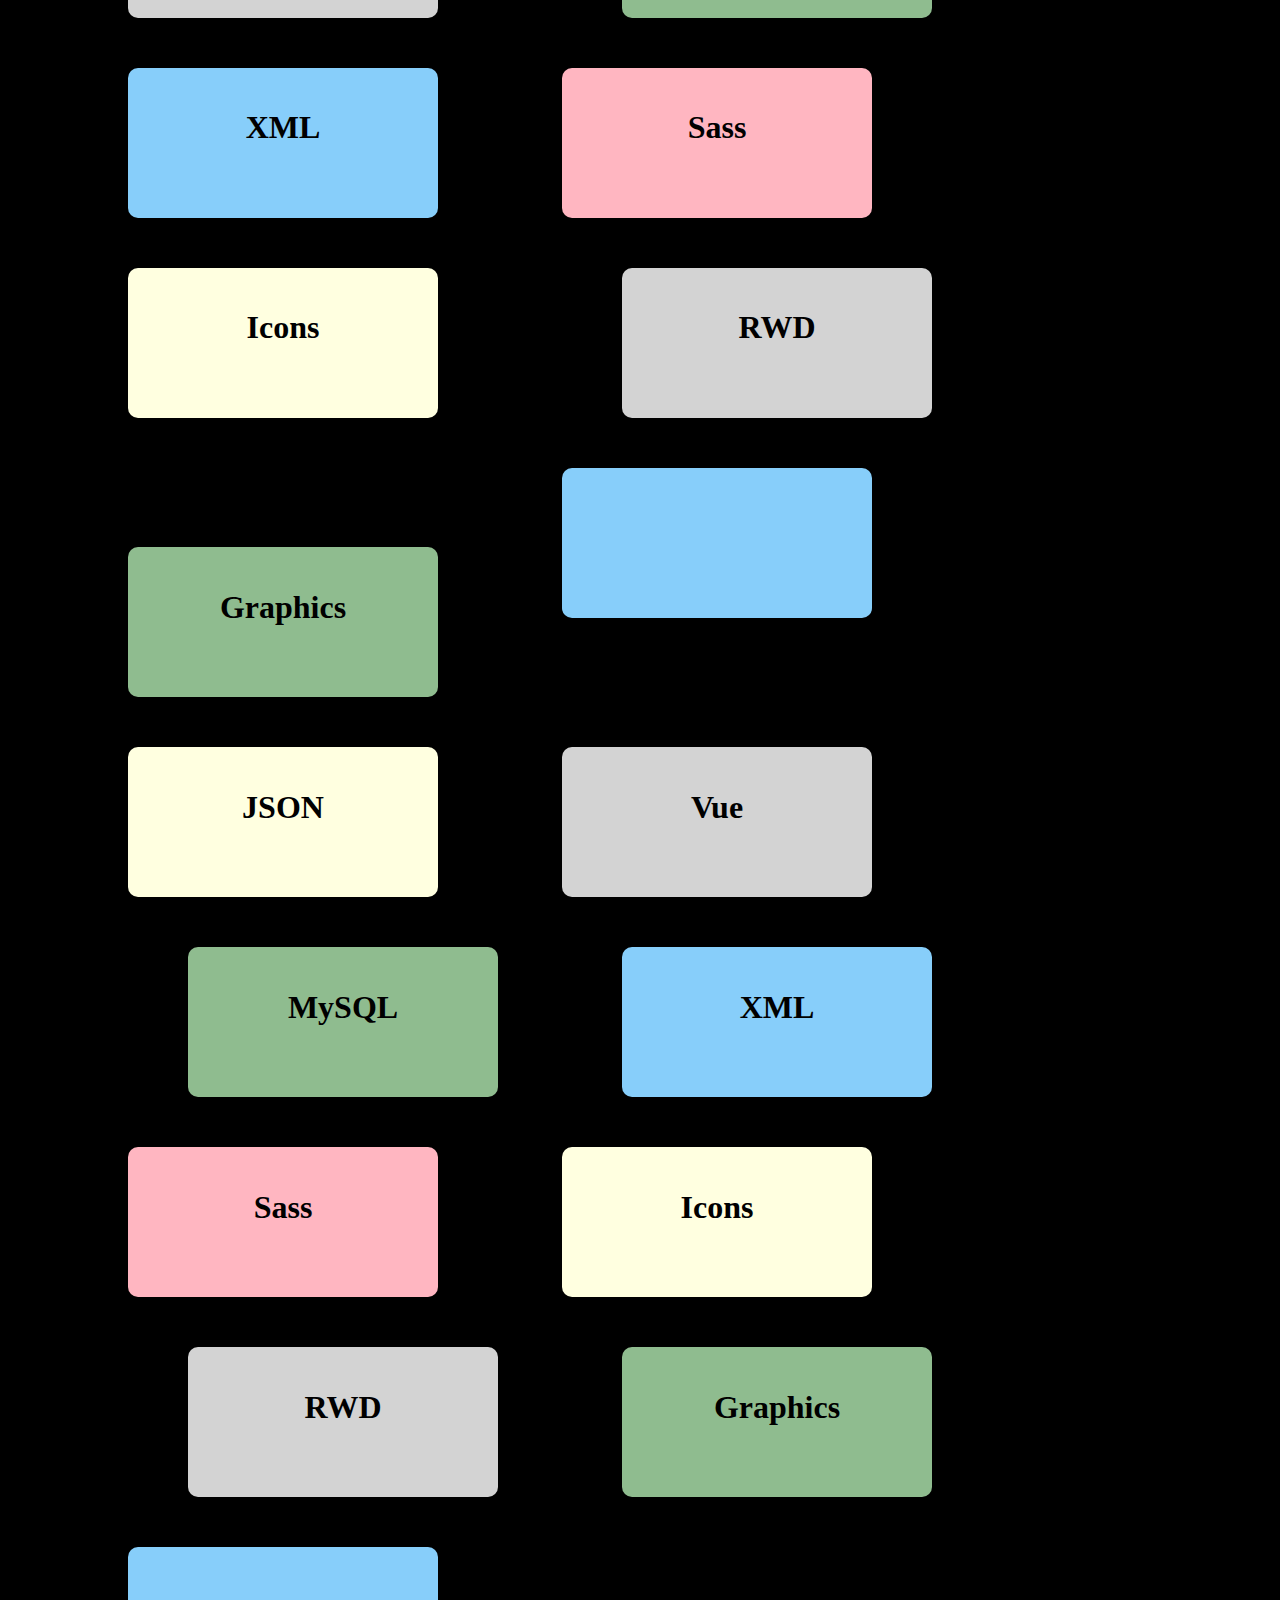
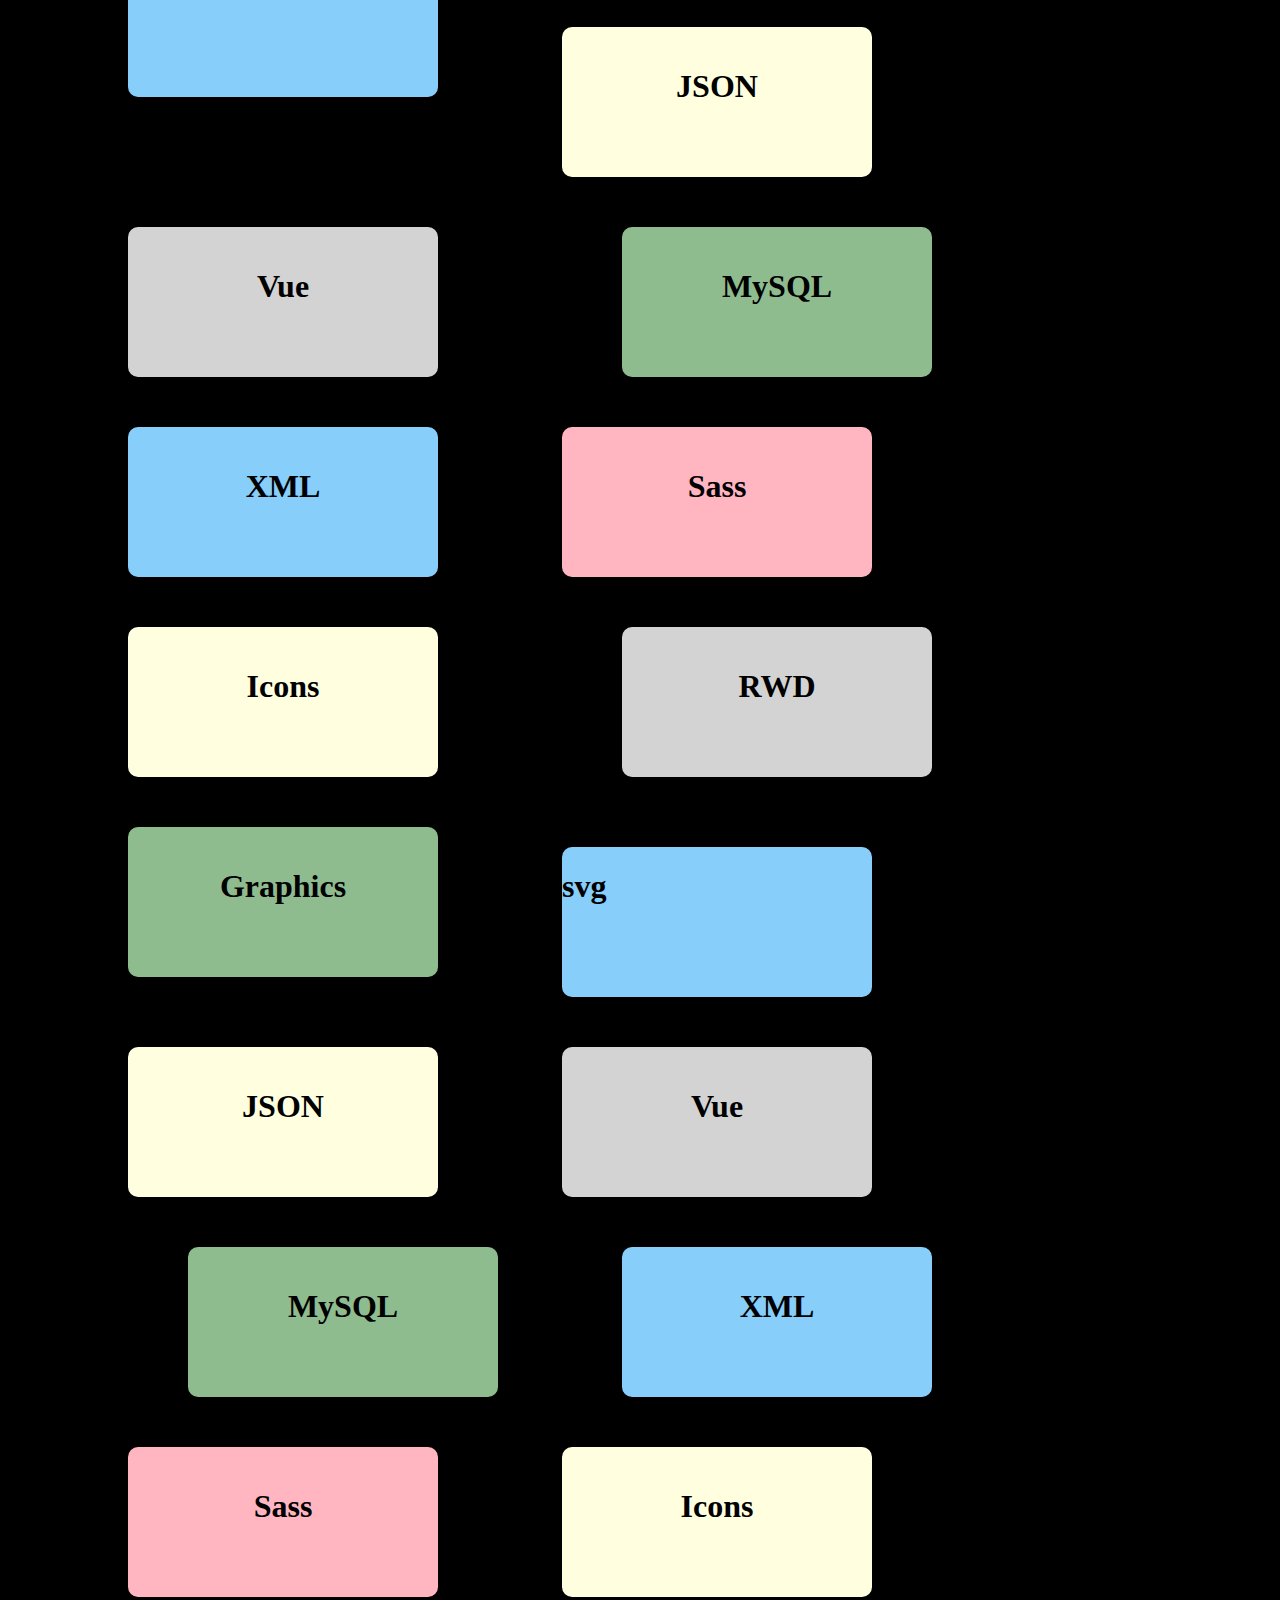
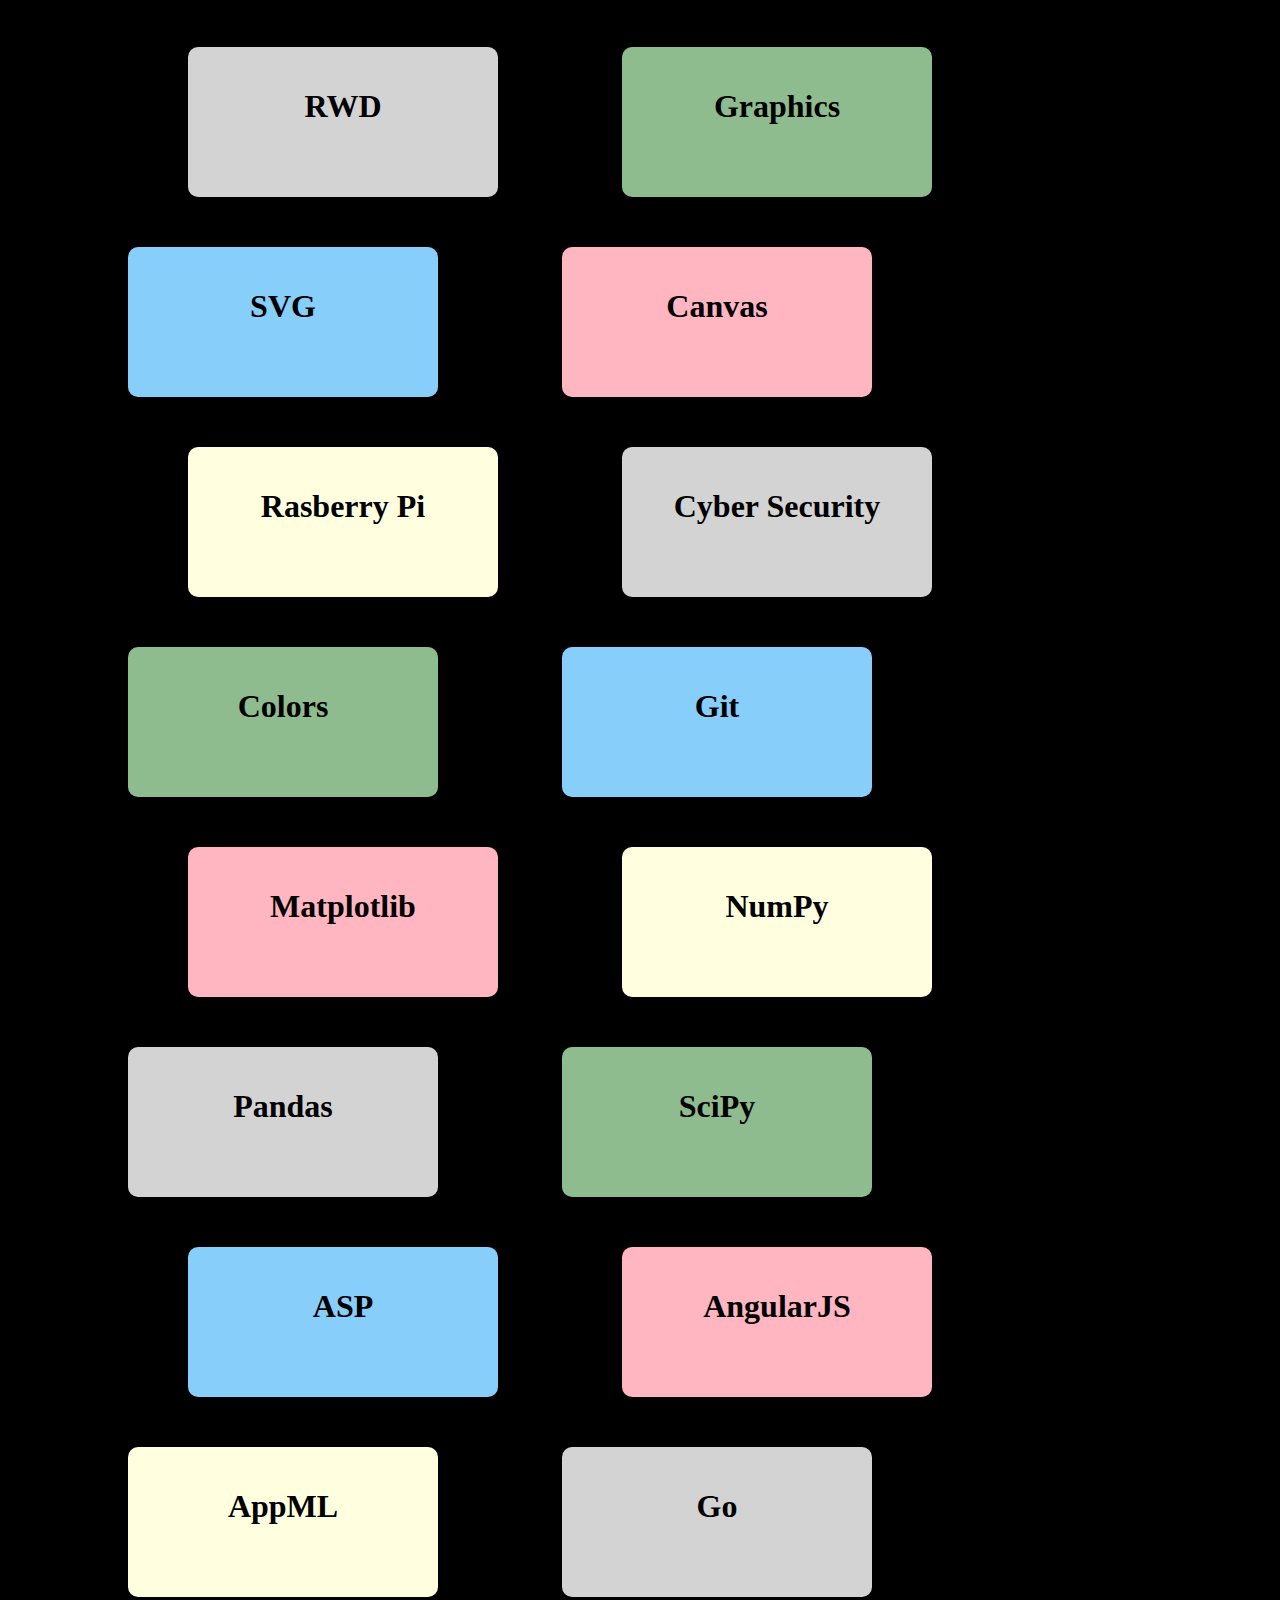
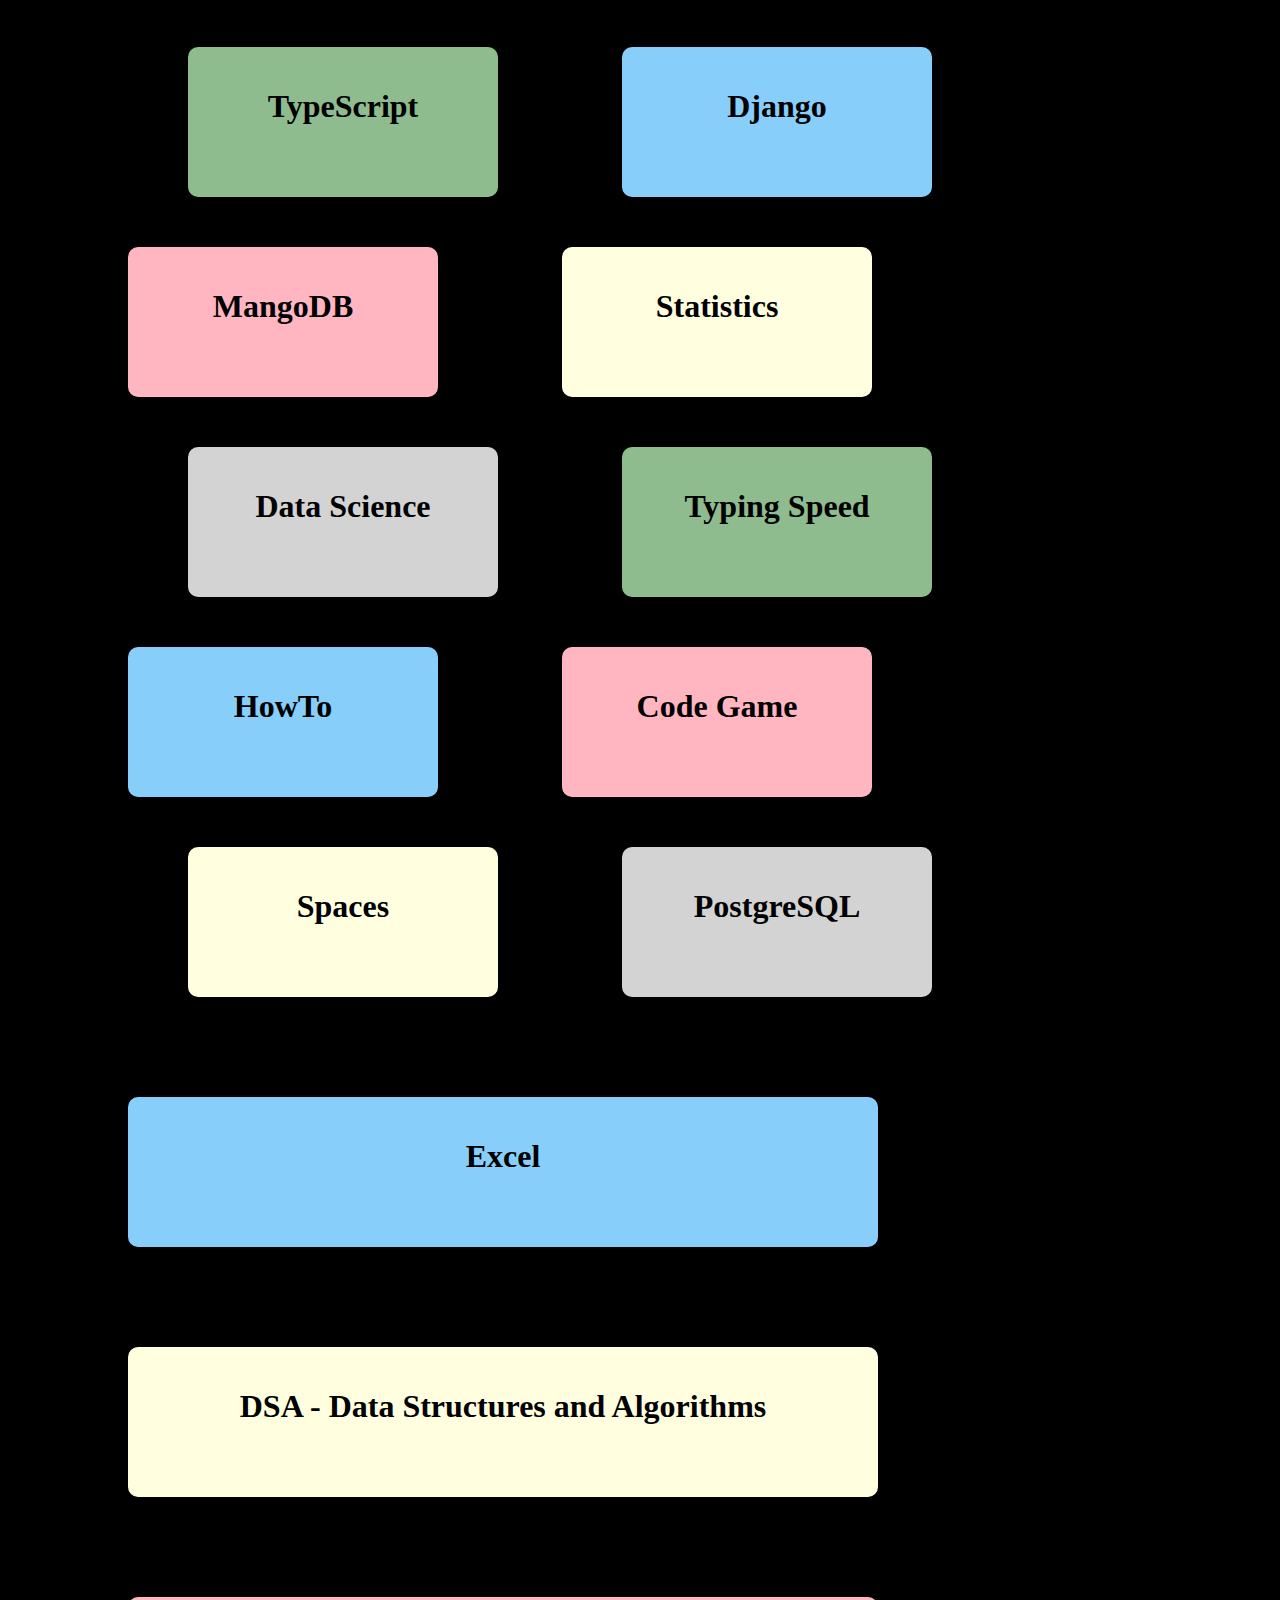
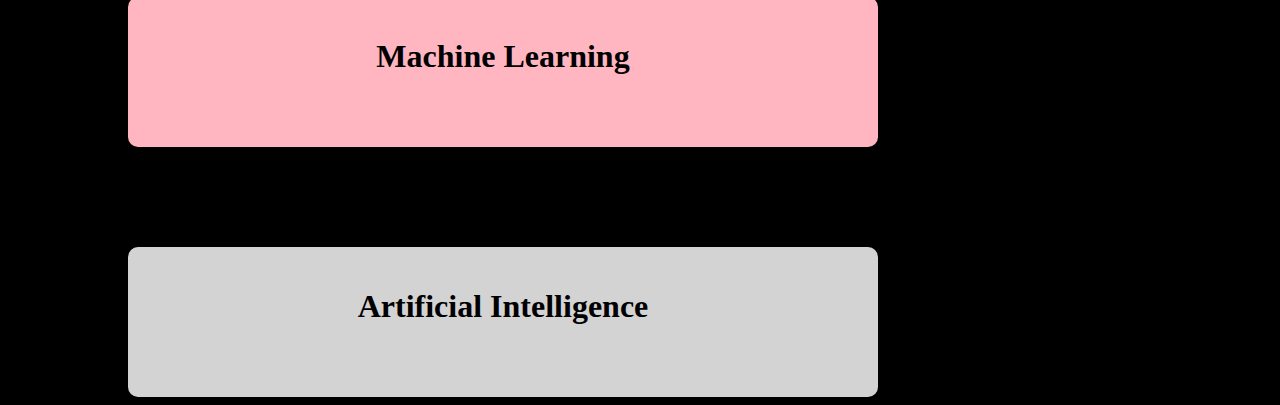
<file: task.css/task1.html>
<!DOCTYPE html>
<html lang="en">
<head>
    <meta charset="UTF-8">
    <meta name="viewport" content="width=device-width, initial-scale=1.0">
    <title>Document</title>
</head>
<body>
    <!DOCTYPE html>
<html lang="en">
<head>
    <meta charset="UTF-8">
    <meta name="viewport" content="width=device-width, initial-scale=1.0">
    <title>Document</title>
    <link rel="stylesheet" href="skills1.css">
</head>
<body>
<div id="tot">

    <!-- <div class="first"> -->

        
        <div id="php">
            <center><div class="int"><h1>PHP</h1></div>
                <div class="int"><p>A web server programming language</p></div>
                <div class="int"><button>Learn PHP</button></div>
            </center>
        </div>
        
        <div id="jq">
            <center><div class="int"><h1>JQuery</h1></div>
                <div class="int"><p>A JS library for developing web pages</p></div>
                <div class="int"><button>Learn JQuery</button></div>
            </center>
        </div>
        
    
    <div id="java">
        <center><div class="int"><h1>JAVA</h1></div>
        <div class="int"><p>A programming language</p></div>
        <div class="int"><button>Learn Java</button></div>
       </center>
    </div>

    <div id="cp">
            <center><div class="int"><h1>C++</h1></div>
            <div class="int"><p>A programming language</p></div>
            <div class="int"><button>Learn C++</button></div>
        </center>
    </div>
    
       <div id="wt">
            <center><div class="int"><h1>W3.CSS</h1></div>
            <div class="int"><p>A CSS framework for faster and better responsive web pages</p></div>
            <div class="int"><button>Learn W3.CSS</button></div>
        </center>
    </div>
    <div id="bt">
        <center><div class="int"><h1>Bootstrap</h1></div>
        <div class="int"><p>A CSS framework for designing better web pages</p></div>
        <div class="int"><button>Learn Bootstrap</button></div>
    </center>
    </div>
    
    <div id="c">
        <center><div class="int"><h1>C</h1></div>
    </center>
    </div>
    <div id="ch">
        <center><div class="int"><h1>C#</h1></div>
    </center>
    </div>
    
    <div id="R">
        <center><div class="int"><h1>R</h1></div>
    </center>
    </div>
    <div id="k">
        <center><div class="int"><h1>Kotlin</h1></div>
    </center>
    </div>
    <div id=".js">
        <center><div class="int"><h1>Node.Js</h1></div>
    </center>
    </div>
    <div id="React">
        <center><div class="int"><h1>React</h1></div>
        </center>
    </div>
    
    
    <div id="node">
        <center><div class="int"><h1>JSON</h1></div>
    </center>
    </div>
    <div id="vu">
        <center><div class="int"><h1>Vue</h1></div>
    </center>
    </div>
    <div id="ms">
        <center><div class="int"><h1>MySQL</h1></div>
    </center>
    </div>
    <div id="xml">
        <center><div class="int"><h1>XML</h1></div>
    </center>
    </div>
    
    <div id="ss">
        <center><div class="int"><h1>Sass</h1></div>
    </center>
    </div>
    <div id="ic">
        <center><div class="int"><h1>Icons</h1></div>
    </center>
    </div>
    <div id="rwd">
        <center><div class="int"><h1>RWD</h1></div>
    </center>
    </div>
    <div id="grp">
        <center><div class="int"><h1>Graphics</h1></div>
    </center>
    </div>
    
    <div id="svg">
    </center>
</div>


<div id="js">
    <center><div class="int"><h1>JSON</h1></div>
</center>
</div>
<div id="vu">
    <center><div class="int"><h1>Vue</h1></div>
</center>
</div>
<div id="ms">
    <center><div class="int"><h1>MySQL</h1></div>
</center>
</div>
<div id="xml">
    <center><div class="int"><h1>XML</h1></div>
</center>
</div>

<div id="ss">
    <center><div class="int"><h1>Sass</h1></div>
</center>
</div>
<div id="ic">
    <center><div class="int"><h1>Icons</h1></div>
</center>
</div>
<div id="rwd">
    <center><div class="int"><h1>RWD</h1></div>
</center>
</div>
<div id="grp">
    <center><div class="int"><h1>Graphics</h1></div>
</center>
</div>

<div id="svg">
</center>
</div>


<div id="js">
    <center><div class="int"><h1>JSON</h1></div>
</center>
</div>
<div id="vu">
    <center><div class="int"><h1>Vue</h1></div>
</center>
</div>
<div id="ms">
    <center><div class="int"><h1>MySQL</h1></div>
</center>
</div>
<div id="xml">
    <center><div class="int"><h1>XML</h1></div>
</center>
</div>

<div id="ss">
    <center><div class="int"><h1>Sass</h1></div>
</center>
</div>
<div id="ic">
    <center><div class="int"><h1>Icons</h1></div>
</center>
</div>
<div id="rwd">
    <center><div class="int"><h1>RWD</h1></div>
</center>
</div>
<div id="grp">
    <center><div class="int"><h1>Graphics</h1></div>
</center>
</div>

<div id="svg">
</center><div class="svg"></div><h1>svg</h1>
</div>


<div id="js">
    <center><div class="int"><h1>JSON</h1></div>
</center>
</div>
<div id="vu">
    <center><div class="int"><h1>Vue</h1></div>
</center>
</div>
<div id="ms">
    <center><div class="int"><h1>MySQL</h1></div>
</center>
</div>
<div id="xml">
    <center><div class="int"><h1>XML</h1></div>
</center>
</div>

<div id="ss">
    <center><div class="int"><h1>Sass</h1></div>
</center>
</div>
<div id="ic">
    <center><div class="int"><h1>Icons</h1></div>
</center>
</div>
<div id="rwd">
    <center><div class="int"><h1>RWD</h1></div>
</center>
</div>
<div id="grp">
    <center><div class="int"><h1>Graphics</h1></div>
</center>
</div>

<div id="svg">
    <center><div class="int"><h1>SVG</h1></div>
    </center>
    </div>
    <div id="can">
        <center><div class="int"><h1>Canvas</h1></div>
    </center>
    </div>
    <div id="rp">
        <center><div class="int"><h1>Rasberry Pi</h1></div>
    </center>
    </div>
    <div id="cyb">
        <center><div class="int"><h1>Cyber Security</h1></div>
    </center>
    </div>
    
    <div id="col">
        <center><div class="int"><h1>Colors</h1></div>
    </center>
    </div>
    <div id="git">
        <center><div class="int"><h1>Git</h1></div>
    </center>
    </div>
    <div id="mp">
        <center><div class="int"><h1>Matplotlib</h1></div>
    </center>
    </div>
    <div id="np">
        <center><div class="int"><h1>NumPy</h1></div>
    </center>
    </div>
    
    
    
    
    <div id="Pand">
        <center><div class="int"><h1>Pandas</h1></div>
        </center>
    </div>
    <div id="SciPy">
        <center><div class="int"><h1>SciPy</h1></div>
    </center>
    </div>
    <div id="asp">
        <center><div class="int"><h1>ASP</h1></div>
    </center>
    </div>
    <div id="aj">
        <center><div class="int"><h1>AngularJS</h1></div>
    </center>
    </div>
    
    <div id="apm">
        <center><div class="int"><h1>AppML</h1></div>
    </center>
    </div>
    <div id="go">
        <center><div class="int"><h1>Go</h1></div>
    </center>
    </div>
    <div id="ts">
        <center><div class="int"><h1>TypeScript</h1></div>
    </center>
    </div>
    <div id="dj">
        <center><div class="int"><h1>Django</h1></div>
    </center>
    </div>
    
    <div id="md">
        <center><div class="int"><h1>MangoDB</h1></div>
    </center>
    </div>
    <div id="stat">
        <center><div class="int"><h1>Statistics</h1></div>
        </center>
    </div>
    <div id="ds">
        <center><div class="int"><h1>Data Science</h1></div>
    </center>
    </div>
    <div id="tys">
        <center><div class="int"><h1>Typing Speed</h1></div>
    </center>
    </div>
    
    
    
    <div id="ht">
        <center><div class="int"><h1>HowTo</h1></div>
    </center>
    </div>
    <div id="cg">
        <center><div class="int"><h1>Code Game</h1></div>
    </center>
    </div>
    <div id="spaces">
        <center><div class="int"><h1>Spaces</h1></div>
    </center>
    </div>
    <div id="pg">
        <center><div class="int"><h1>PostgreSQL</h1></div>
    </center>
    </div>
    
    
    
    
    
    <div id="ex">
        <center><div class="int"><h1>Excel</h1></div>
        </center>
        </div>
        <div id="dsa">
            <center><div class="int"><h1>DSA - Data Structures and Algorithms</h1></div>
        </center>
        </div>
        
        
        
        <div id="ml">
            <center><div class="int"><h1>Machine Learning</h1></div>
        </center>
        </div>
        <div id="ai">
            <center><div class="int"><h1>Artificial Intelligence</h1></div>
        </center>
        </div>
        
        
        
        
       
        
    </div>

    
</body>
</html>                    
    
    
    


</body>
</html>
</file>
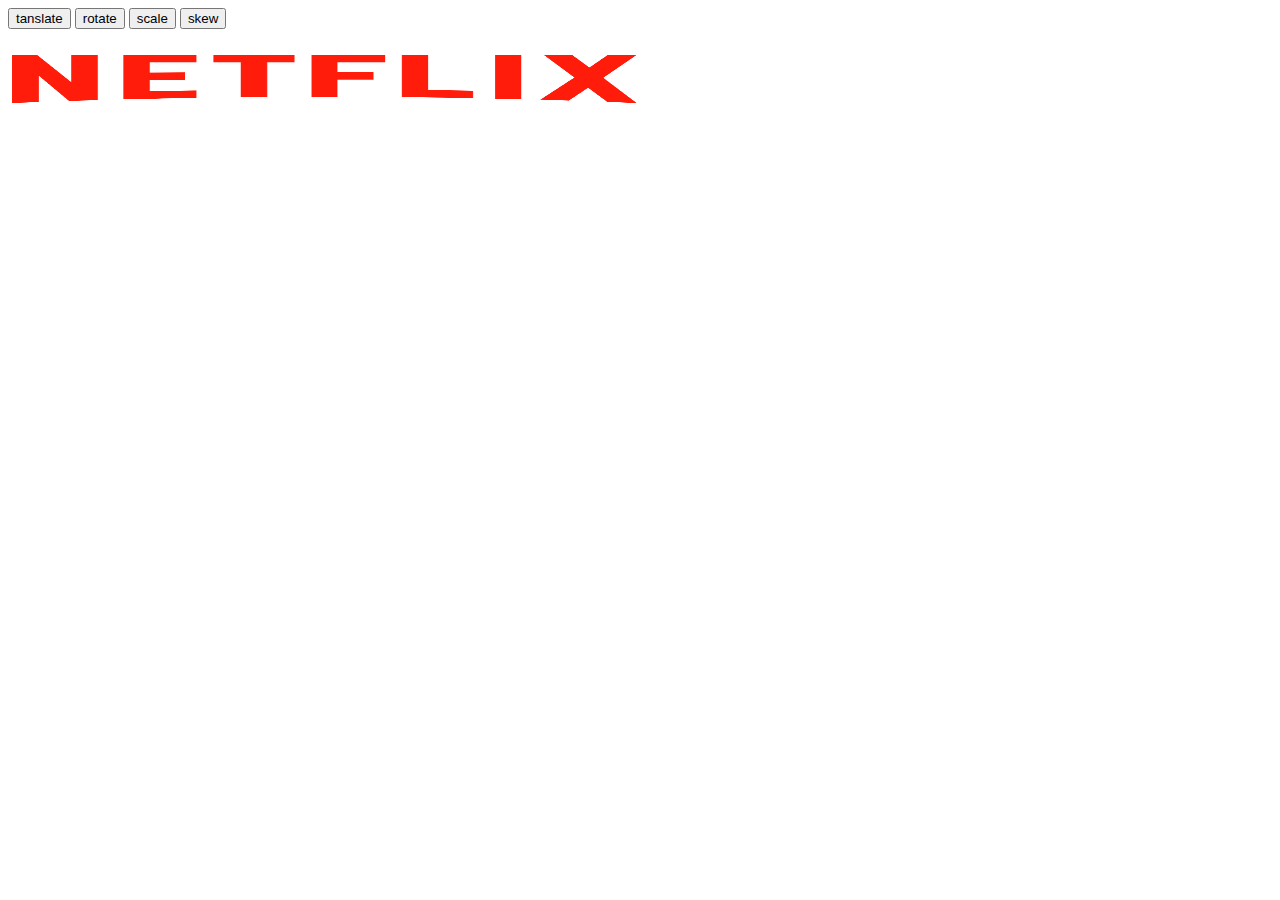
<file: transform/transform.html>
<!DOCTYPE html>
<html lang="en">
<head>
    <meta charset="UTF-8">
    <meta name="viewport" content="width=device-width, initial-scale=1.0">
    <title>Document</title>
     <link rel="stylesheet" href="./style.css">
    <!-- <style>
        div{
            border: 2px solid blue;
            height: 70vh;

        }
        
        .but1:hover~img{
            transform:translate(100px);
            transition: all 2s;
         }
    </style> -->
</head>
<body>
    <div class="task">
            <button class="but1">tanslate</button>
            <button class="but2">rotate</button>
            <button class="but3">scale</button>
            <button class="but4">skew</button><br>
            <img src="./netflix_PNG25.png"width=50% height="100vh" alt=""></div>
    </div>
</body>
</html>
</file>
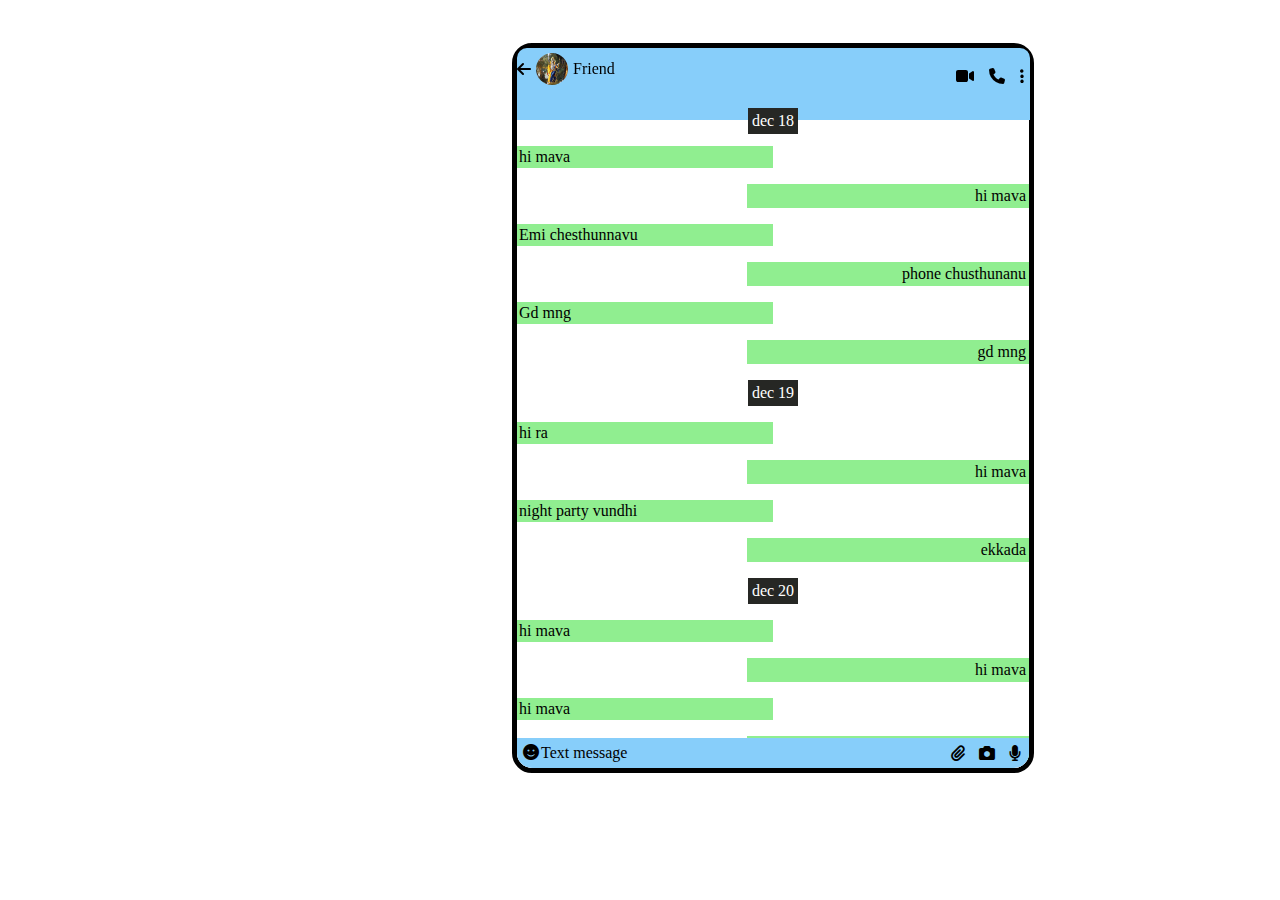
<file: whatsup  task/profile.html>
<!DOCTYPE html>
<html lang="en">
<head>
    <meta charset="UTF-8">
    <meta name="viewport" content="width=device-width, initial-scale=1.0">
    <title>whatapp</title>
    <link rel="stylesheet" href="style.css">
    <link rel="stylesheet" href="https://cdnjs.cloudflare.com/ajax/libs/font-awesome/6.7.1/css/all.min.css">
</head>
<body>
      <div class="bg_container">
        <nav class="navbar">
        <div class="left">
            <i class="fa-solid fa-arrow-left" ></i>
            <img src="rk.jpg"  class="image">
            <span class="sai">Friend</span>
        </div>
        <div class="right">
            <i class="fa-solid fa-video"></i>
            <i class="fa-solid fa-phone" ></i>
            <i class="fa-solid fa-ellipsis-vertical" ></i>
        </div>
    </nav>
    <div class="chat-box">
<div class="date"><span class="day">dec 18</span></div>
<br><br>
<p class="leftchat">hi mava</p>
<p class="rightchat">hi mava</p>
<p class="leftchat">Emi chesthunnavu</p>
<p class="rightchat">phone chusthunanu</p>
<p class="leftchat">Gd mng</p>
<p class="rightchat">gd mng</p>


<div class="date"><span class="day">dec 19</span></div>
<p class="leftchat">hi ra</p>
<p class="rightchat">hi mava</p>
<p class="leftchat">night party vundhi</p>
<p class="rightchat">ekkada</p>


<div class="date"><span class="day">dec 20</span></div>
<p class="leftchat">hi mava</p>
<p class="rightchat">hi mava</p>
<p class="leftchat">hi mava</p>
<p class="rightchat">hi mava</p>

<div class="date"><span class="day">dec 21</span></div>
<p class="leftchat">hi mava</p>
<p class="rightchat">hi mava</p>
<p class="leftchat">hi mava</p>
<p class="rightchat">hi mava</p>

<div class="date"><span class="day">dec 22</span></div>
<p class="leftchat">hi mava</p>
<p class="rightchat">hi mava</p>
<p class="leftchat">hi mava</p>
<p class="rightchat">hi mava</p>

<div class="date"><span class="day">dec 23</span></div>
<p class="leftchat">hi mava</p>
<p class="rightchat">hi mava</p>
<p class="leftchat">hi mava</p>
<p class="rightchat">hi mava</p>

<div class="date"><span class="day">dec 24</span></div>
<p class="leftchat">hi mava</p>
<p class="rightchat">hi mava</p>
<p class="leftchat">hi mava</p>
<p class="rightchat">hi mava</p>
</div>
<footer class="footer">
<div class="f-left">
    <i class="fa-solid fa-face-smile" class="image"></i>
</div>
<div class="f-middle">
<label class="textarea">Text message</label>
</div>
<div class="f-right">
    <i class="fa-solid fa-paperclip" class="paper"></i>
    <i class="fa-solid fa-camera"></i>  
    <i class="fa-solid fa-microphone"></i>
</div>
</div>
</footer>
   
      </div>
</body>
</html>
</file>
<file: architect task/style.css>
.navbar{
    display: flex;
    justify-content: space-between;
    margin: 0px;
    position: fixed;
    width: 100%;
    background-color: white;
    z-index: 1;
    position: relative;

}
.center-box{
    position: absolute;
    bottom:60%;
    left: 40%;
    
}
.right{
    display: flex;
    gap: 20px;
}
body{
margin: 0%;
overflow-x: hidden;
}
img{
margin-top:2%;
padding: 1%;
}
.hos1{
     position:absolute;
    margin-left: -31%;
    margin-top:3%;
    background-color: rgb(18, 18, 18);
    color: aliceblue;
    padding: 5px;

    
}
.item3{
    display:flex;
    width: 100%;
    justify-content: center;

}
.item4{
    display: flex;
    width: 100%;
    justify-content: center;
}
.box1{
    background-color: rgb(252, 250, 250);
    width: 30%;
    height: 20%;
    text-align: center;
}
.images{
    display: flex;
    justify-content: center;
}
.colour{
    background-color: black;
    color: aliceblue;
    
}
.footer{
    background-color: black;
    color: aliceblue;
    text-align: center;
}
</file>
<file: background/style.css>
h1{
    width: 100%;
    height:100vh;
    border:1px 1px 10px 10px;
    margin-left: auto;
margin-right: auto;
box-shadow: -1px 1px 8px 10px rgb(125, 105, 132);
background-image: url("https://blog.yeasitech.com/wp-content/uploads/2024/01/Top-Frontend-Technologies-1-2048x1154.jpg");
background-repeat: no-repeat;
 background-size:  100% 100%;
background-attachment: fixed;
}
#html{
    background-image: url(https://community-cdn-digitalocean-com.global.ssl.fastly.net/e5y5ptPSFg2LXVAtEYUBr1rx);
}
#css{
    background-image: url();
}
</file>
<file: box-shadow/style.css>
.parent {
    display: flex;
    justify-content: space-between;
    gap:20px;
    margin: 20px;
}

.hed1 {
    text-align: center;
    box-shadow: inset 0px 0px 10px rgb(27, 193, 19);
    color: rgb(232, 170, 15);
}

.box1, .box2, .box3, .box4, 
.box5, .box6, .box7, .box8, 
.box9, .box10, .box11, .box12 {
    width: 200px;
    height: 200px;
    display: flex; /* Enables flexbox */
    align-items: center; /* Centers content vertically */
    justify-content: center; /* Centers content horizontally */
    text-shadow: -1px 0 rgb(217, 26, 26), 
                 0 1px rgb(28, 219, 47), 
                 1px 0 rgb(87, 36, 180), 
                 0 -1px rgb(54, 79, 199);
}

.box1 { box-shadow: 2px 2px 9px red; }
.box2 { box-shadow: 2px 2px 10px rgb(42, 156, 166); }
.box3 { box-shadow: 2px 2px 10px rgb(146, 201, 19); }
.box4 { box-shadow: 2px 2px 10px rgb(22, 10, 190); }
.box5 { box-shadow: 2px 2px 10px rgb(158, 26, 219); }
.box6 { box-shadow: 2px 2px 10px rgb(27, 201, 38); }
.box7 { box-shadow: 2px 2px 10px rgb(28, 171, 210); }
.box8 { box-shadow: 2px 2px 10px rgb(216, 27, 200); }
.box9 { box-shadow: 2px 2px 4px 5px rgb(165, 31, 218); }
.box10 { box-shadow: 2px 2px 4px 5px rgb(146, 92, 92); }
.box11 { box-shadow: 2px 2px 4px 5px rgb(49, 100, 210); }
.box12 { box-shadow: 2px 2px 4px 5px rgb(168, 173, 18); }
.box1:hover{
 
        font-family: "Rubik Vinyl", serif;
        font-weight: 400;
        font-style: normal;
      
}

.box2:hover{
    font-family: "Rubik Vinyl", serif;
    font-weight: 400;
    font-style: normal;
}.box3:hover{
    font-family: "Rubik Vinyl", serif;
    font-weight: 400;
    font-style: normal;
}.box4:hover{
    font-family: "Rubik Vinyl", serif;
        font-weight: 400;
        font-style: normal;
}.box5:hover{
    font-family: "Rubik Vinyl", serif;
    font-weight: 400;
    font-style: normal;
}.box6:hover{
    font-family: "Rubik Vinyl", serif;
        font-weight: 400;
        font-style: normal;
}.box7:hover{
    font-family: "Rubik Vinyl", serif;
    font-weight: 400;
    font-style: normal;
}.box8:hover{
    font-family: "Rubik Vinyl", serif;
        font-weight: 400;
        font-style: normal;
}.box9:hover{
    font-family: "Rubik Vinyl", serif;
    font-weight: 400;
    font-style: normal;
}.box10:hover{
    font-family: "Rubik Vinyl", serif;
    font-weight: 400;
    font-style: normal;
}
.box11:hover{
    font-family: "Rubik Vinyl", serif;
        font-weight: 400;
        font-style: normal;
}
.box12:hover{
    font-family: "Rubik Vinyl", serif;
    font-weight: 400;
    font-style: normal;
}
</file>
<file: BoxModel/cards.css>
body {
    background-color: #0e0e0f;
    margin: 0;
  }

  .card-container {
    display:inline-block;
    gap: 20px;
    padding:10px;
    
  }

  .card {
    background-color: #ffffff;
    border-radius: 10px;
    overflow: hidden;
    width: 200px;

    height:300px;
    
  }
</file>
<file: chesstask/chess.css>
body{
    justify-content: center;
    display: flex;
}


table{
    border:1px solid black;
    text-align: center;
    transition: transform 0.3s ease, box-shadow 0.3s ease;
    box-shadow: 0 4px 6px rgba(248, 248, 247, 0.882);
    overflow: hidden;
}
   
.box1{
    background-color: white;
    transition: transform 0.3s ease, box-shadow 0.3s ease;
    box-shadow: 0 4px 6px rgba(241, 242, 240, 0.882);
    overflow: hidden;
}


.box2{
    background-color:black;
   
}


th,td{
    width:80px;
    height: 80px;
    font-size: 50px;
    transition: transform 0.3s ease, box-shadow 0.3s ease;
    box-shadow: 0 4px 6px rgba(235, 236, 233, 0.882);
    overflow: hidden;
}

.box1:hover:hover{
    transform: translatey(5px);
    box-shadow: 0 6px 12px rgba(18, 17, 17, 0.2);
}
</file>
<file: task.css/skills1.css>
body{
    background-color: black;

}

 
#php{
    background-color:lightcyan;
    display: inline-block;
    height: 300px;
    width: 750px;
    border-radius: 10px;
    
    /* margin: 30px 90px; */
    margin-top: 30px;
    margin-left: 120px;
    margin-right: 50px;
    margin-bottom: 30px;
}
button{
    background-color: black;
    color: white;
    border-radius: 50px;
    display: inline-block;
    height: 50px;
    width: 200px;
    font-size: large;
}
.int{
    padding-top: 20px;
}


#jq{
    background-color: lightyellow;
    height: 300px;
    width: 750px;
    border-radius: 10px;
    display: inline-block;
    /* margin: 30px 95px; */
    margin-top: 30px;
    margin-left: 120px;
    margin-right: 50px;
}

#java{
    background-color:lightgrey;
    height: 300px;
    width: 750px;
    border-radius: 10px;
    display: inline-block;
    /* margin: 30px 95px; */
    margin-top: 30px;
    margin-left: 120px;
    margin-right: 50px;
}
#cp{
    background-color: lightgreen ;
    height: 300px;
    width: 750px;
    border-radius: 10px;
    display: inline-block;
    /* margin: 30px 95px; */
    margin-top: 30px;
    margin-left: 120px;
    margin-right: 50px;
}
#wt{
    background-color:lightskyblue ;
    height: 300px;
    width: 750px;
    border-radius: 10px;
    display: inline-block;
    /* margin: 30px 95px; */
    margin-top: 30px;
    margin-left: 120px;
    margin-right: 50px;
}
#bt{
    background-color:lightgrey ;
    height: 300px;
    width: 750px;
    border-radius: 10px;
    display: inline-block;
    /* margin: 30px 95px; */
    margin-top: 30px;
    margin-left: 120px;
    margin-right: 50px;
}
#c{
    background-color:lightpink ;
    height: 150px;
    width: 750px;
    border-radius: 10px;
    display: inline-block;
    /* margin: 30px 95px; */
    margin-top: 100px;
    margin-left: 120px;
    margin-right: 50px;
}
#ch{
    background-color:yellow ;
    height: 150px;
    width: 750px;
    border-radius: 10px;
    display: inline-block;
    /* margin: 30px 95px; */
    margin-top: 100px;
    margin-left: 120px;
    margin-right: 50px;
}





#R{
    background-color:lightgray ;
    height: 150px;
    width: 310px;
    border-radius: 10px;
    display: inline-block;
    /* margin: 30px 95px; */
    margin-top: 50px;
    margin-left: 120px;
    /* margin-right: 20px; */
}

#k{
    background-color:darkseagreen ;
    height: 150px;
    width: 310px;
    border-radius: 10px;
    display: inline-block;
    /* margin: 30px 95px; */
    margin-top: 50px;
    margin-left: 120px;
    /* margin-right: 20px; */
}

#node{
    background-color:lightskyblue ;
    height: 150px;
    width: 310px;
    border-radius: 10px;
    display: inline-block;
    /* margin: 30px 95px; */
    margin-top: 50px;
    margin-left: 180px;
    /* margin-right: 20px; */
}
#React{
    background-color:lightpink ;
    height: 150px;
    width: 310px;
    border-radius: 10px;
    display: inline-block;
    /* margin: 30px 95px; */
    margin-top: 50px;
    margin-left: 120px;
    /* margin-right: 20px; */
}


#js{
    background-color:lightyellow ;
    height: 150px;
    width: 310px;
    border-radius: 10px;
    display: inline-block;
    /* margin: 30px 95px; */
    margin-top: 50px;
    margin-left: 120px;
    /* margin-right: 20px; */
}

#vu{
    background-color:lightgray ;
    height: 150px;
    width: 310px;
    border-radius: 10px;
    display: inline-block;
    /* margin: 30px 95px; */
    margin-top: 50px;
    margin-left: 120px;
    /* margin-right: 20px; */
}

#ms{
    background-color:darkseagreen ;
    height: 150px;
    width: 310px;
    border-radius: 10px;
    display: inline-block;
    /* margin: 30px 95px; */
    margin-top: 50px;
    margin-left: 180px;
    /* margin-right: 20px; */
}

#xml{
    background-color:lightskyblue ;
    height: 150px;
    width: 310px;
    border-radius: 10px;
    display: inline-block;
    /* margin: 30px 95px; */
    margin-top: 50px;
    margin-left: 120px;
    /* margin-right: 20px; */
}



#ss{
    background-color:lightpink ;
    height: 150px;
    width: 310px;
    border-radius: 10px;
    display: inline-block;
    /* margin: 30px 95px; */
    margin-top: 50px;
    margin-left: 120px;
    /* margin-right: 20px; */
}

#ic{
    background-color:lightyellow ;
    height: 150px;
    width: 310px;
    border-radius: 10px;
    display: inline-block;
    /* margin: 30px 95px; */
    margin-top: 50px;
    margin-left: 120px;
    /* margin-right: 20px; */
}


#rwd{
    background-color: lightgray ;
    height: 150px;
    width: 310px;
    border-radius: 10px;
    display: inline-block;
    /* margin: 30px 95px; */
    margin-top: 50px;
    margin-left: 180px;
    /* margin-right: 20px; */
}


#grp{
    background-color:darkseagreen ;
    height: 150px;
    width: 310px;
    border-radius: 10px;
    display: inline-block;
    /* margin: 30px 95px; */
    margin-top: 50px;
    margin-left: 120px;
    /* margin-right: 20px; */
}




#svg{
    background-color:lightskyblue ;
    height: 150px;
    width: 310px;
    border-radius: 10px;
    display: inline-block;
    /* margin: 30px 95px; */
    margin-top: 50px;
    margin-left: 120px;
    /* margin-right: 20px; */
}

#can{
    background-color:lightpink ;
    height: 150px;
    width: 310px;
    border-radius: 10px;
    display: inline-block;
    /* margin: 30px 95px; */
    margin-top: 50px;
    margin-left: 120px;
    /* margin-right: 20px; */
}


#rp{
    background-color: lightyellow ;
    height: 150px;
    width: 310px;
    border-radius: 10px;
    display: inline-block;
    /* margin: 30px 95px; */
    margin-top: 50px;
    margin-left: 180px;
    /* margin-right: 20px; */
}


#cyb{
    background-color:lightgrey ;
    height: 150px;
    width: 310px;
    border-radius: 10px;
    display: inline-block;
    /* margin: 30px 95px; */
    margin-top: 50px;
    margin-left: 120px;
    /* margin-right: 20px; */
}






#col{
    background-color:darkseagreen ;
    height: 150px;
    width: 310px;
    border-radius: 10px;
    display: inline-block;
    /* margin: 30px 95px; */
    margin-top: 50px;
    margin-left: 120px;
    /* margin-right: 20px; */
}

#git{
    background-color:lightskyblue ;
    height: 150px;
    width: 310px;
    border-radius: 10px;
    display: inline-block;
    /* margin: 30px 95px; */
    margin-top: 50px;
    margin-left: 120px;
    /* margin-right: 20px; */
}


#mp{
    background-color: lightpink ;
    height: 150px;
    width: 310px;
    border-radius: 10px;
    display: inline-block;
    /* margin: 30px 95px; */
    margin-top: 50px;
    margin-left: 180px;
    /* margin-right: 20px; */
}


#np{
    background-color:lightyellow ;
    height: 150px;
    width: 310px;
    border-radius: 10px;
    display: inline-block;
    /* margin: 30px 95px; */
    margin-top: 50px;
    margin-left: 120px;
    /* margin-right: 20px; */
}








#Pand{
    background-color:lightgray ;
    height: 150px;
    width: 310px;
    border-radius: 10px;
    display: inline-block;
    /* margin: 30px 95px; */
    margin-top: 50px;
    margin-left: 120px;
    /* margin-right: 20px; */
}

#SciPy{
    background-color:darkseagreen;
    height: 150px;
    width: 310px;
    border-radius: 10px;
    display: inline-block;
    /* margin: 30px 95px; */
    margin-top: 50px;
    margin-left: 120px;
    /* margin-right: 20px; */
}


#asp{
    background-color:lightskyblue ;
    height: 150px;
    width: 310px;
    border-radius: 10px;
    display: inline-block;
    /* margin: 30px 95px; */
    margin-top: 50px;
    margin-left: 180px;
    /* margin-right: 20px; */
}


#aj{
    background-color:lightpink ;
    height: 150px;
    width: 310px;
    border-radius: 10px;
    display: inline-block;
    /* margin: 30px 95px; */
    margin-top: 50px;
    margin-left: 120px;
    /* margin-right: 20px; */
}





#apm{
    background-color:lightyellow ;
    height: 150px;
    width: 310px;
    border-radius: 10px;
    display: inline-block;
    /* margin: 30px 95px; */
    margin-top: 50px;
    margin-left: 120px;
    /* margin-right: 20px; */
}

#go{
    background-color:lightgrey ;
    height: 150px;
    width: 310px;
    border-radius: 10px;
    display: inline-block;
    /* margin: 30px 95px; */
    margin-top: 50px;
    margin-left: 120px;
    /* margin-right: 20px; */
}


#ts{
    background-color: darkseagreen ;
    height: 150px;
    width: 310px;
    border-radius: 10px;
    display: inline-block;
    /* margin: 30px 95px; */
    margin-top: 50px;
    margin-left: 180px;
    /* margin-right: 20px; */
}


#dj{
    background-color:lightskyblue;
    height: 150px;
    width: 310px;
    border-radius: 10px;
    display: inline-block;
    /* margin: 30px 95px; */
    margin-top: 50px;
    margin-left: 120px;
    /* margin-right: 20px; */
}




#md{
    background-color:lightpink ;
    height: 150px;
    width: 310px;
    border-radius: 10px;
    display: inline-block;
    /* margin: 30px 95px; */
    margin-top: 50px;
    margin-left: 120px;
    /* margin-right: 20px; */
}

#stat{
    background-color:lightyellow ;
    height: 150px;
    width: 310px;
    border-radius: 10px;
    display: inline-block;
    /* margin: 30px 95px; */
    margin-top: 50px;
    margin-left: 120px;
    /* margin-right: 20px; */
}


#ds{
    background-color: lightgray ;
    height: 150px;
    width: 310px;
    border-radius: 10px;
    display: inline-block;
    /* margin: 30px 95px; */
    margin-top: 50px;
    margin-left: 180px;
    /* margin-right: 20px; */
}


#tys{
    background-color:darkseagreen ;
    height: 150px;
    width: 310px;
    border-radius: 10px;
    display: inline-block;
    /* margin: 30px 95px; */
    margin-top: 50px;
    margin-left: 120px;
    /* margin-right: 20px; */
}






#ht{
    background-color:lightskyblue ;
    height: 150px;
    width: 310px;
    border-radius: 10px;
    display: inline-block;
    /* margin: 30px 95px; */
    margin-top: 50px;
    margin-left: 120px;
    /* margin-right: 20px; */
}

#cg{
    background-color:lightpink ;
    height: 150px;
    width: 310px;
    border-radius: 10px;
    display: inline-block;
    /* margin: 30px 95px; */
    margin-top: 50px;
    margin-left: 120px;
    /* margin-right: 20px; */
}


#spaces{
    background-color:lightyellow ;
    height: 150px;
    width: 310px;
    border-radius: 10px;
    display: inline-block;
    /* margin: 30px 95px; */
    margin-top: 50px;
    margin-left: 180px;
    /* margin-right: 20px; */
}


#pg{
    background-color:lightgrey ;
    height: 150px;
    width: 310px;
    border-radius: 10px;
    display: inline-block;
    /* margin: 30px 95px; */
    margin-top: 50px;
    margin-left: 120px;
    /* margin-right: 20px; */
}





#ex{
    background-color:lightskyblue ;
    height: 150px;
    width: 750px;
    border-radius: 10px;
    display: inline-block;
    /* margin: 30px 95px; */
    margin-top: 100px;
    margin-left: 120px;
    margin-right: 50px;
}
#dsa{
    background-color:lightyellow ;
    height: 150px;
    width: 750px;
    border-radius: 10px;
    display: inline-block;
    /* margin: 30px 95px; */
    margin-top: 100px;
    margin-left: 120px;
    margin-right: 50px;
}




#ml{
    background-color:lightpink ;
    height: 150px;
    width: 750px;
    border-radius: 10px;
    display: inline-block;
    /* margin: 30px 95px; */
    margin-top: 100px;
    margin-left: 120px;
    margin-right: 50px;
}
#ai{
    background-color:lightgray ;
    height: 150px;
    width: 750px;
    border-radius: 10px;
    display: inline-block;
    /* margin: 30px 95px; */
    margin-top: 100px;
    margin-left: 120px;
    margin-right: 50px;
}

#ce{
    font-size: 100px;
    color: white;
    padding-top: 50px;
    font-family: 'Franklin Gothic Medium', 'Arial Narrow', Arial, sans-serif;
}

#cb{
    color: white;
    font-size: 25px;
    padding-top: 5px;
}
</file>
<file: transform/style.css>
.but1:hover~img{
    transform:translate(100px);
    transition: all 2s;
}
</file>
<file: whatsup  task/style.css>
.bg_container{
    border: 5px solid black;
    border-radius: 20px;
    height:80vh;
    width:40%;
    position:relative;
    left: 40%;
    margin-top: 35px;
    overflow: scroll;
    position: fixed;
    overflow-x: hidden;
    scrollbar-width: none;
}

.image{
    border-radius: 100%;
    height:2em;
    width:2em;
    margin: 5px;
}


.navbar{
    background-color:lightskyblue;
    border-top-right-radius: 10px;
    border-top-left-radius: 10px;
    display: flex;
    position: fixed;
    padding-right: 1px;
    width:40%;
    height:8%;
}

.right>i{
    padding: 20px 6px 4px 5px ;
}

.right{
    position:absolute;
    right:0px;
    align-items: center;
}

.left{
    display: flex;
    align-items: center;
    position: absolute;

}


.date{
    text-align: center;
    position: sticky;
    top:60px;
}

.day{
    background-color:rgb(38, 39, 36);
    color:white;
    display:inline-block;
    z-index: 4;
    padding: 4px;
}

.leftchat{
    text-align: left;
    background-color:lightgreen;
    padding: 2px;
    margin-right: 50%;
    color:black;
}

.rightchat{
    text-align: right;
    background-color:lightgreen;
    padding: 3px;
    margin-left: 45%;
    color:black;
}
 
.chat-box{
background-color: white;
padding-top: 20px;
}

.footer{
    position:sticky;
    bottom: 0;
    width: 100%;
    display: flex;
    align-items: center; 
     padding: 6px;
     background-color: lightskyblue;
    
}

.f-right>i{
    padding: 5px;
}

.f-right{

    position:absolute;
    right:15px;
}

.textarea{
    align-items: center;
    width: 50%;
    height:30%;
    background-color:transparent;
    color:black;
    border-radius: 20px;
    padding: 3px 2px;
    cursor:text;
    }

    .f-middle{
        margin-left: 0px;
    }
</file>
